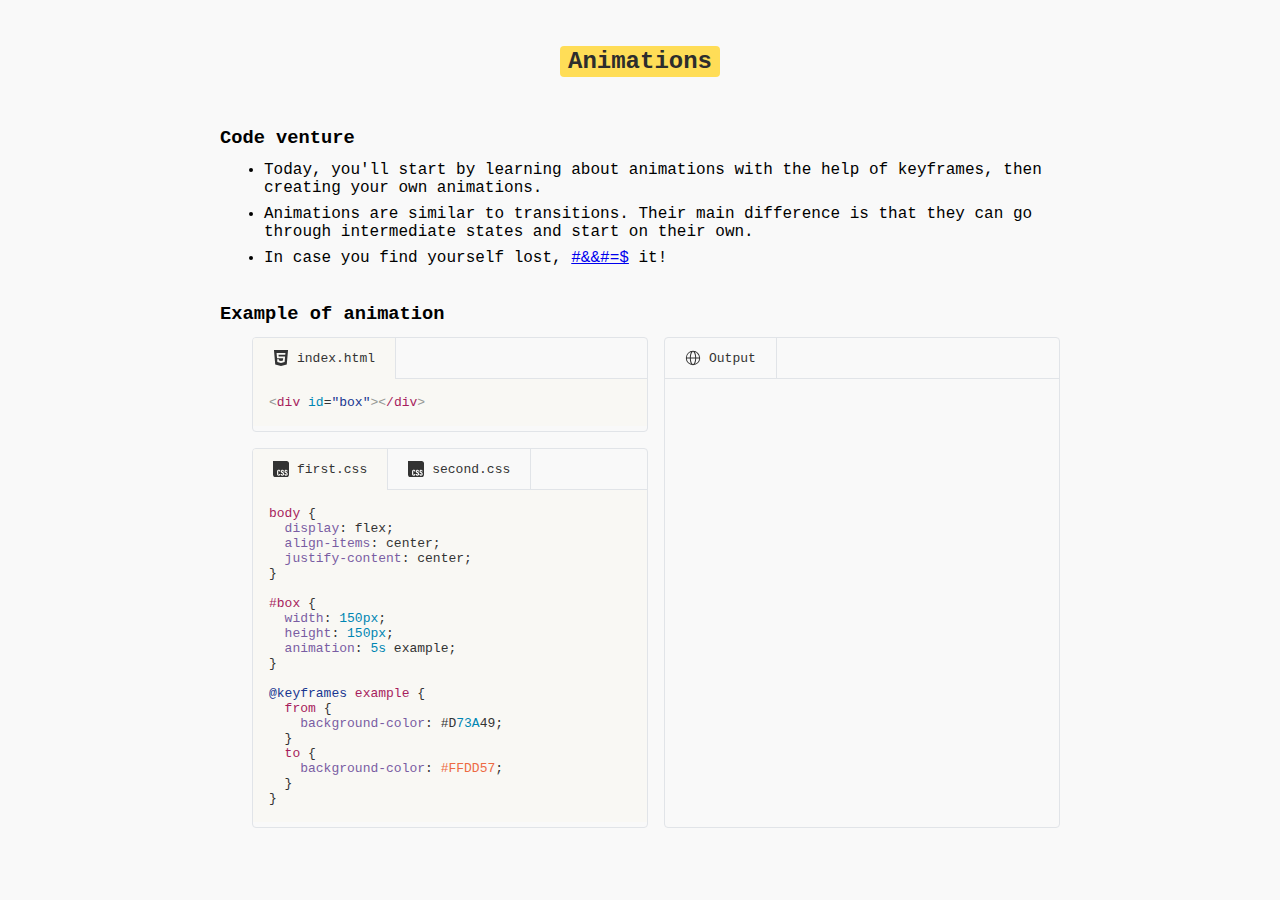
<file: index.html>
<!DOCTYPE html>
<html lang="en">

<head>
    <meta charset="UTF-8">
    <meta name="viewport" content="width=device-width, initial-scale=1.0">
    <link rel="shortcut icon" href="./favicon.svg" type="image/svg">
    <link rel="stylesheet" href="./public/css/style.css">
    <title>CSS Animations</title>
</head>

<body>
    <section id="home">
        <header>
            <h2 class="title"><span>Animations</span></h2>
        </header>

        <main>
            <div class="container">
                <h3>Code venture</h3>
                <ul>
                    <li>Today, you'll start by learning about animations with the help of keyframes, then creating your
                        own animations.</li>
                    <li>Animations are similar to transitions. Their main difference is that they can go through
                        intermediate states and start on their own.</li>
                    <li>In case you find yourself lost, <a href="https://www.youtube.com/watch?v=p0ysH2Glw5w"
                            target="_blank" rel="noopener noreferrer">#&&#=$</a> it!</li>
                </ul>
            </div>

            <div class="container">
                <h3>Example of animation</h3>
                <div class="flex gap-1 flex-1/2">
                    <div class="flex gap-1 flex-col">
                        <div class="code-block input">
                            <div class="header">
                                <div class="file selected">
                                    <svg xmlns="http://www.w3.org/2000/svg" class="icon" viewBox="0 0 16 16">
                                        <path fill="currentColor"
                                            d="M.946 0L2.23 14.4L7.992 16l5.777-1.602L15.055 0H.947zM12.26 4.71H5.502l.161 1.809H12.1l-.485 5.422l-3.623 1.004l-3.618-1.004l-.247-2.774H5.9l.126 1.41l1.967.53l.004-.001l1.968-.531l.204-2.29H4.048l-.476-5.341h8.847l-.158 1.766z" />
                                    </svg>
                                    <h4 class="title">index.html</h4>
                                </div>
                            </div>

                            <textarea data-lang="html" data-target="first-output second-output"
                                data-code="&lt;div id=&quot;box&quot;&gt;&lt;/div&gt;" class="editor" hidden></textarea>
                            <code class="highlighted"></code>
                        </div>

                        <div class="code-block input">
                            <div class="header">
                                <div data-code="first-code" data-iframe="first-output" onclick="show(this)"
                                    class="file multiple selected">
                                    <svg xmlns="http://www.w3.org/2000/svg" class="icon" viewBox="0 0 24 24">
                                        <path fill="currentColor"
                                            d="M0 0v20.16A3.84 3.84 0 0 0 3.84 24h16.32A3.84 3.84 0 0 0 24 20.16V3.84A3.84 3.84 0 0 0 20.16 0Zm14.256 13.08c1.56 0 2.28 1.08 2.304 2.64h-1.608c.024-.288-.048-.6-.144-.84c-.096-.192-.288-.264-.552-.264c-.456 0-.696.264-.696.84c-.024.576.288.888.768 1.08c.72.288 1.608.744 1.92 1.296q.432.648.432 1.656c0 1.608-.912 2.592-2.496 2.592c-1.656 0-2.4-1.032-2.424-2.688h1.68c0 .792.264 1.176.792 1.176c.264 0 .456-.072.552-.24c.192-.312.24-1.176-.048-1.512c-.312-.408-.912-.6-1.32-.816q-.828-.396-1.224-.936c-.24-.36-.36-.888-.36-1.536c0-1.44.936-2.472 2.424-2.448m5.4 0c1.584 0 2.304 1.08 2.328 2.64h-1.608c0-.288-.048-.6-.168-.84c-.096-.192-.264-.264-.528-.264c-.48 0-.72.264-.72.84s.288.888.792 1.08c.696.288 1.608.744 1.92 1.296c.264.432.408.984.408 1.656c.024 1.608-.888 2.592-2.472 2.592c-1.68 0-2.424-1.056-2.448-2.688h1.68c0 .744.264 1.176.792 1.176c.264 0 .456-.072.552-.24c.216-.312.264-1.176-.048-1.512c-.288-.408-.888-.6-1.32-.816c-.552-.264-.96-.576-1.2-.936s-.36-.888-.36-1.536c-.024-1.44.912-2.472 2.4-2.448m-11.031.018c.711-.006 1.419.198 1.839.63c.432.432.672 1.128.648 1.992H9.336c.024-.456-.096-.792-.432-.96c-.312-.144-.768-.048-.888.24c-.12.264-.192.576-.168.864v3.504c0 .744.264 1.128.768 1.128a.65.65 0 0 0 .552-.264c.168-.24.192-.552.168-.84h1.776c.096 1.632-.984 2.712-2.568 2.688c-1.536 0-2.496-.864-2.472-2.472v-4.032c0-.816.24-1.44.696-1.848c.432-.408 1.146-.624 1.857-.63" />
                                    </svg>
                                    <h4 class="title">first.css</h4>
                                </div>
                                <div data-code="second-code" data-iframe="second-output" onclick="show(this)"
                                    class="file multiple">
                                    <svg xmlns="http://www.w3.org/2000/svg" class="icon" viewBox="0 0 24 24">
                                        <path fill="currentColor"
                                            d="M0 0v20.16A3.84 3.84 0 0 0 3.84 24h16.32A3.84 3.84 0 0 0 24 20.16V3.84A3.84 3.84 0 0 0 20.16 0Zm14.256 13.08c1.56 0 2.28 1.08 2.304 2.64h-1.608c.024-.288-.048-.6-.144-.84c-.096-.192-.288-.264-.552-.264c-.456 0-.696.264-.696.84c-.024.576.288.888.768 1.08c.72.288 1.608.744 1.92 1.296q.432.648.432 1.656c0 1.608-.912 2.592-2.496 2.592c-1.656 0-2.4-1.032-2.424-2.688h1.68c0 .792.264 1.176.792 1.176c.264 0 .456-.072.552-.24c.192-.312.24-1.176-.048-1.512c-.312-.408-.912-.6-1.32-.816q-.828-.396-1.224-.936c-.24-.36-.36-.888-.36-1.536c0-1.44.936-2.472 2.424-2.448m5.4 0c1.584 0 2.304 1.08 2.328 2.64h-1.608c0-.288-.048-.6-.168-.84c-.096-.192-.264-.264-.528-.264c-.48 0-.72.264-.72.84s.288.888.792 1.08c.696.288 1.608.744 1.92 1.296c.264.432.408.984.408 1.656c.024 1.608-.888 2.592-2.472 2.592c-1.68 0-2.424-1.056-2.448-2.688h1.68c0 .744.264 1.176.792 1.176c.264 0 .456-.072.552-.24c.216-.312.264-1.176-.048-1.512c-.288-.408-.888-.6-1.32-.816c-.552-.264-.96-.576-1.2-.936s-.36-.888-.36-1.536c-.024-1.44.912-2.472 2.4-2.448m-11.031.018c.711-.006 1.419.198 1.839.63c.432.432.672 1.128.648 1.992H9.336c.024-.456-.096-.792-.432-.96c-.312-.144-.768-.048-.888.24c-.12.264-.192.576-.168.864v3.504c0 .744.264 1.128.768 1.128a.65.65 0 0 0 .552-.264c.168-.24.192-.552.168-.84h1.776c.096 1.632-.984 2.712-2.568 2.688c-1.536 0-2.496-.864-2.472-2.472v-4.032c0-.816.24-1.44.696-1.848c.432-.408 1.146-.624 1.857-.63" />
                                    </svg>
                                    <h4 class="title">second.css</h4>
                                </div>
                            </div>

                            <textarea data-lang="css" data-target="first-output"
                                data-code="body {\n\tdisplay: flex;\n\talign-items: center;\n\tjustify-content: center;\n}\n\n#box {\n\twidth: 150px;\n\theight: 150px;\n\tanimation: 5s example;\n}\n\n@keyframes example {\n\tfrom {\n\t\tbackground-color: #D73A49;\n\t}\n\tto {\n\t\tbackground-color: #FFDD57;\n\t}\n}"
                                class="editor" hidden></textarea>
                            <code id="first-code" class="highlighted"></code>
                            <textarea data-lang="css" data-target="second-output"
                                data-code="#box {\n\tposition: absolute;\n\tinset: 0;\n\tmargin: 0 auto;\n\tanimation: 3s example infinite;\n}\n\n@keyframes example {\n\t0% {\n\t\ttop: 0;\n\t\twidth: 150px;\n\t\theight: 150px;\n\t}\n\t50% {\n\t\ttop: 50%;\n\t\twidth: 100px;\n\t\theight: 100px;\n\t\tbackground-color: #5779FF;\n\t}\n\t100% {\n\t\ttop: 0;\n\t\twidth: 150px;\n\t\theight: 150px;\n\t}\n}"
                                class="editor" hidden></textarea>
                            <code id="second-code" class="highlighted" style="display: none;"></code>
                        </div>
                    </div>

                    <div class="code-block">
                        <div class="header">
                            <div class="file">
                                <svg xmlns="http://www.w3.org/2000/svg" class="icon" viewBox="0 0 24 24">
                                    <path fill="currentColor" fill-rule="evenodd"
                                        d="M9.206 3.182A9.254 9.254 0 0 0 2.78 11.25h4.48c.033-1.096.135-2.176.305-3.2c.207-1.254.515-2.41.91-3.4a9.3 9.3 0 0 1 .731-1.468ZM12 1.25a10.75 10.75 0 1 0 0 21.5a10.75 10.75 0 0 0 0-21.5Zm0 1.5c-.261 0-.599.126-.991.532c-.396.41-.791 1.051-1.141 1.925c-.347.869-.63 1.917-.824 3.089c-.155.94-.25 1.937-.282 2.954h6.476a22.452 22.452 0 0 0-.282-2.954c-.194-1.172-.477-2.22-.824-3.089c-.35-.874-.745-1.515-1.14-1.925c-.393-.406-.73-.532-.992-.532Zm4.74 8.5a23.96 23.96 0 0 0-.305-3.2c-.207-1.254-.515-2.41-.91-3.4a9.292 9.292 0 0 0-.732-1.468a9.238 9.238 0 0 1 3.748 2.277a9.25 9.25 0 0 1 2.678 5.791h-4.48Zm-1.502 1.5H8.762c.031 1.017.127 2.014.282 2.954c.194 1.172.477 2.22.824 3.088c.35.875.745 1.516 1.14 1.926c.393.406.73.532.992.532c.261 0 .599-.126.991-.532c.396-.41.791-1.051 1.141-1.925c.347-.869.63-1.917.824-3.089c.155-.94.25-1.937.282-2.954Zm-.444 8.068c.27-.434.515-.929.73-1.468c.396-.99.704-2.146.911-3.4a23.96 23.96 0 0 0 .304-3.2h4.48a9.25 9.25 0 0 1-6.426 8.068Zm-5.588 0a9.3 9.3 0 0 1-.73-1.468c-.396-.99-.704-2.146-.911-3.4a23.961 23.961 0 0 1-.304-3.2H2.78a9.25 9.25 0 0 0 6.425 8.068Z"
                                        clip-rule="evenodd" />
                                </svg>
                                <h4 class="title">Output</h4>
                            </div>
                        </div>

                        <iframe id="first-output" class="output"></iframe>
                        <iframe id="second-output" class="output" style="display: none;"></iframe>
                    </div>
                </div>
            </div>
        </main>
    </section>
    <script src="./public/js/code.js"></script>
</body>

</html>
</file>
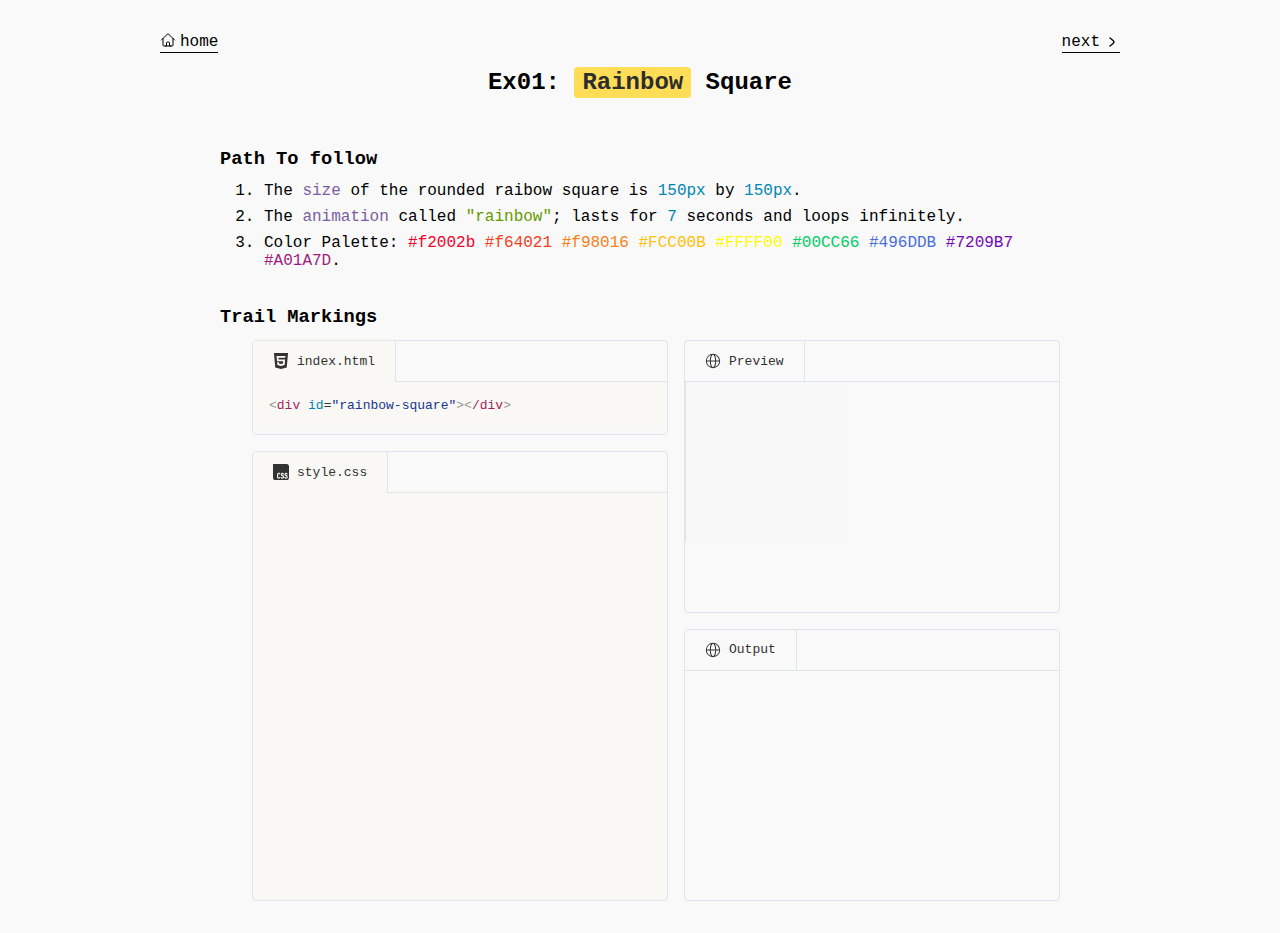
<file: public/pages/0x0.html>
<!DOCTYPE html>
<html lang="en">

<head>
    <meta charset="UTF-8">
    <meta name="viewport" content="width=device-width, initial-scale=1.0">
    <title>Animations | Ex01</title>
    <link rel="shortcut icon" href="../../favicon.svg" type="image/svg">
    <link rel="stylesheet" href="../css/style.css">
</head>

<body>
    <section id="hover-bg-color">
        <header>
            <nav>
                <a id="prev-link" href="../../index.html">
                    <svg style="margin-bottom: 0.25rem;" xmlns="http://www.w3.org/2000/svg" fill="none"
                        viewBox="0 0 24 24" stroke-width="1.5" stroke="currentColor">
                        <path stroke-linecap="round" stroke-linejoin="round"
                            d="m2.25 12 8.954-8.955c.44-.439 1.152-.439 1.591 0L21.75 12M4.5 9.75v10.125c0 .621.504 1.125 1.125 1.125H9.75v-4.875c0-.621.504-1.125 1.125-1.125h2.25c.621 0 1.125.504 1.125 1.125V21h4.125c.621 0 1.125-.504 1.125-1.125V9.75M8.25 21h8.25" />
                    </svg>
                    <span>home</span>
                </a>
                <a id="next-link" href="../pages/0x1.html">
                    <span>next</span>
                    <svg xmlns="http://www.w3.org/2000/svg" viewBox="0 0 24 24" fill="none">
                        <path d="M9.00005 6C9.00005 6 15 10.4189 15 12C15 13.5812 9 18 9 18" stroke="currentColor"
                            stroke-width="2.25" stroke-linecap="round" stroke-linejoin="round" />
                    </svg>
                </a>
            </nav>
            <h2 class="title">Ex01: <span>Rainbow</span> Square</h2>
        </header>

        <main>
            <div class="container">
                <h3>Path To follow</h3>
                <ol data-highlight="css">
                    <li>The <span class="css-property">size</span> of the rounded raibow square is <span
                            class="css-number-with-unit">150px</span> by <span
                            class="css-number-with-unit">150px</span>.</li>
                    <li>The <span class="css-property">animation</span> called <span
                            class="css-string">"rainbow"</span>;
                        lasts for <span class="css-number">7 </span>seconds and loops infinitely.</li>
                    <li>Color Palette:
                        <span style="color: #f2002b;">#f2002b</span>
                        <span style="color: #f64021;">#f64021</span>
                        <span style="color: #f98016;">#f98016</span>
                        <span style="color: #FCC00B;">#FCC00B</span>
                        <span style="color: #FFFF00;">#FFFF00</span>
                        <span style="color: #00CC66;">#00CC66</span>
                        <span style="color: #496DDB;">#496DDB</span>
                        <span style="color: #7209B7;">#7209B7</span>
                        <span style="color: #A01A7D;">#A01A7D</span>.
                    </li>
                </ol>
            </div>

            <div class="container">
                <h3>Trail Markings</h3>
                <div class="flex gap-1 flex-1/2">
                    <div class="flex gap-1 flex-col">
                        <div class="code-block input">
                            <div class="header">
                                <div class="file selected">
                                    <svg xmlns="http://www.w3.org/2000/svg" class="icon" viewBox="0 0 16 16">
                                        <path fill="currentColor"
                                            d="M.946 0L2.23 14.4L7.992 16l5.777-1.602L15.055 0H.947zM12.26 4.71H5.502l.161 1.809H12.1l-.485 5.422l-3.623 1.004l-3.618-1.004l-.247-2.774H5.9l.126 1.41l1.967.53l.004-.001l1.968-.531l.204-2.29H4.048l-.476-5.341h8.847l-.158 1.766z" />
                                    </svg>
                                    <h4 class="title">index.html</h4>
                                </div>
                            </div>

                            <textarea data-lang="html" data-target="output"
                                data-code="&lt;div id=&quot;rainbow-square&quot;&gt;&lt;/div&gt;" class="editor"
                                hidden></textarea>
                            <code class="highlighted"></code>
                        </div>

                        <div class="code-block input dynamic">
                            <div class="header">
                                <div class="file selected">
                                    <svg xmlns="http://www.w3.org/2000/svg" class="icon" viewBox="0 0 24 24">
                                        <path fill="currentColor"
                                            d="M0 0v20.16A3.84 3.84 0 0 0 3.84 24h16.32A3.84 3.84 0 0 0 24 20.16V3.84A3.84 3.84 0 0 0 20.16 0Zm14.256 13.08c1.56 0 2.28 1.08 2.304 2.64h-1.608c.024-.288-.048-.6-.144-.84c-.096-.192-.288-.264-.552-.264c-.456 0-.696.264-.696.84c-.024.576.288.888.768 1.08c.72.288 1.608.744 1.92 1.296q.432.648.432 1.656c0 1.608-.912 2.592-2.496 2.592c-1.656 0-2.4-1.032-2.424-2.688h1.68c0 .792.264 1.176.792 1.176c.264 0 .456-.072.552-.24c.192-.312.24-1.176-.048-1.512c-.312-.408-.912-.6-1.32-.816q-.828-.396-1.224-.936c-.24-.36-.36-.888-.36-1.536c0-1.44.936-2.472 2.424-2.448m5.4 0c1.584 0 2.304 1.08 2.328 2.64h-1.608c0-.288-.048-.6-.168-.84c-.096-.192-.264-.264-.528-.264c-.48 0-.72.264-.72.84s.288.888.792 1.08c.696.288 1.608.744 1.92 1.296c.264.432.408.984.408 1.656c.024 1.608-.888 2.592-2.472 2.592c-1.68 0-2.424-1.056-2.448-2.688h1.68c0 .744.264 1.176.792 1.176c.264 0 .456-.072.552-.24c.216-.312.264-1.176-.048-1.512c-.288-.408-.888-.6-1.32-.816c-.552-.264-.96-.576-1.2-.936s-.36-.888-.36-1.536c-.024-1.44.912-2.472 2.4-2.448m-11.031.018c.711-.006 1.419.198 1.839.63c.432.432.672 1.128.648 1.992H9.336c.024-.456-.096-.792-.432-.96c-.312-.144-.768-.048-.888.24c-.12.264-.192.576-.168.864v3.504c0 .744.264 1.128.768 1.128a.65.65 0 0 0 .552-.264c.168-.24.192-.552.168-.84h1.776c.096 1.632-.984 2.712-2.568 2.688c-1.536 0-2.496-.864-2.472-2.472v-4.032c0-.816.24-1.44.696-1.848c.432-.408 1.146-.624 1.857-.63" />
                                    </svg>
                                    <h4 class="title">style.css</h4>
                                </div>
                            </div>

                            <div class="editor-block">
                                <textarea data-key="0x0" data-lang="css" data-target="output" spellcheck="false"
                                    class="editor cached" oninput="update(this); sync_scroll(this);"
                                    onscroll="sync_scroll(this);" onkeydown="check_tab(this, event);"></textarea>
                                <code class="highlighted"></code>
                            </div>
                        </div>
                    </div>

                    <div class="flex gap-1 flex-col">
                        <div class="code-block flex-full">
                            <div class="header">
                                <div class="file">
                                    <svg xmlns="http://www.w3.org/2000/svg" class="icon" viewBox="0 0 24 24">
                                        <path fill="currentColor" fill-rule="evenodd"
                                            d="M9.206 3.182A9.254 9.254 0 0 0 2.78 11.25h4.48c.033-1.096.135-2.176.305-3.2c.207-1.254.515-2.41.91-3.4a9.3 9.3 0 0 1 .731-1.468ZM12 1.25a10.75 10.75 0 1 0 0 21.5a10.75 10.75 0 0 0 0-21.5Zm0 1.5c-.261 0-.599.126-.991.532c-.396.41-.791 1.051-1.141 1.925c-.347.869-.63 1.917-.824 3.089c-.155.94-.25 1.937-.282 2.954h6.476a22.452 22.452 0 0 0-.282-2.954c-.194-1.172-.477-2.22-.824-3.089c-.35-.874-.745-1.515-1.14-1.925c-.393-.406-.73-.532-.992-.532Zm4.74 8.5a23.96 23.96 0 0 0-.305-3.2c-.207-1.254-.515-2.41-.91-3.4a9.292 9.292 0 0 0-.732-1.468a9.238 9.238 0 0 1 3.748 2.277a9.25 9.25 0 0 1 2.678 5.791h-4.48Zm-1.502 1.5H8.762c.031 1.017.127 2.014.282 2.954c.194 1.172.477 2.22.824 3.088c.35.875.745 1.516 1.14 1.926c.393.406.73.532.992.532c.261 0 .599-.126.991-.532c.396-.41.791-1.051 1.141-1.925c.347-.869.63-1.917.824-3.089c.155-.94.25-1.937.282-2.954Zm-.444 8.068c.27-.434.515-.929.73-1.468c.396-.99.704-2.146.911-3.4a23.96 23.96 0 0 0 .304-3.2h4.48a9.25 9.25 0 0 1-6.426 8.068Zm-5.588 0a9.3 9.3 0 0 1-.73-1.468c-.396-.99-.704-2.146-.911-3.4a23.961 23.961 0 0 1-.304-3.2H2.78a9.25 9.25 0 0 0 6.425 8.068Z"
                                            clip-rule="evenodd" />
                                    </svg>
                                    <h4 class="title">Preview</h4>
                                </div>
                            </div>

                            <video name="media" muted autoplay loop>
                                <source src="../videos/0x0.webm" type="video/webm">
                            </video>
                        </div>

                        <div class="code-block flex-full">
                            <div class="header">
                                <div class="file">
                                    <svg xmlns="http://www.w3.org/2000/svg" class="icon" viewBox="0 0 24 24">
                                        <path fill="currentColor" fill-rule="evenodd"
                                            d="M9.206 3.182A9.254 9.254 0 0 0 2.78 11.25h4.48c.033-1.096.135-2.176.305-3.2c.207-1.254.515-2.41.91-3.4a9.3 9.3 0 0 1 .731-1.468ZM12 1.25a10.75 10.75 0 1 0 0 21.5a10.75 10.75 0 0 0 0-21.5Zm0 1.5c-.261 0-.599.126-.991.532c-.396.41-.791 1.051-1.141 1.925c-.347.869-.63 1.917-.824 3.089c-.155.94-.25 1.937-.282 2.954h6.476a22.452 22.452 0 0 0-.282-2.954c-.194-1.172-.477-2.22-.824-3.089c-.35-.874-.745-1.515-1.14-1.925c-.393-.406-.73-.532-.992-.532Zm4.74 8.5a23.96 23.96 0 0 0-.305-3.2c-.207-1.254-.515-2.41-.91-3.4a9.292 9.292 0 0 0-.732-1.468a9.238 9.238 0 0 1 3.748 2.277a9.25 9.25 0 0 1 2.678 5.791h-4.48Zm-1.502 1.5H8.762c.031 1.017.127 2.014.282 2.954c.194 1.172.477 2.22.824 3.088c.35.875.745 1.516 1.14 1.926c.393.406.73.532.992.532c.261 0 .599-.126.991-.532c.396-.41.791-1.051 1.141-1.925c.347-.869.63-1.917.824-3.089c.155-.94.25-1.937.282-2.954Zm-.444 8.068c.27-.434.515-.929.73-1.468c.396-.99.704-2.146.911-3.4a23.96 23.96 0 0 0 .304-3.2h4.48a9.25 9.25 0 0 1-6.426 8.068Zm-5.588 0a9.3 9.3 0 0 1-.73-1.468c-.396-.99-.704-2.146-.911-3.4a23.961 23.961 0 0 1-.304-3.2H2.78a9.25 9.25 0 0 0 6.425 8.068Z"
                                            clip-rule="evenodd" />
                                    </svg>
                                    <h4 class="title">Output</h4>
                                </div>
                            </div>

                            <iframe id="output" class="output"></iframe>
                        </div>
                    </div>
                </div>
            </div>
        </main>
    </section>
    <script src="../js/code.js"></script>
</body>

</html>
</file>
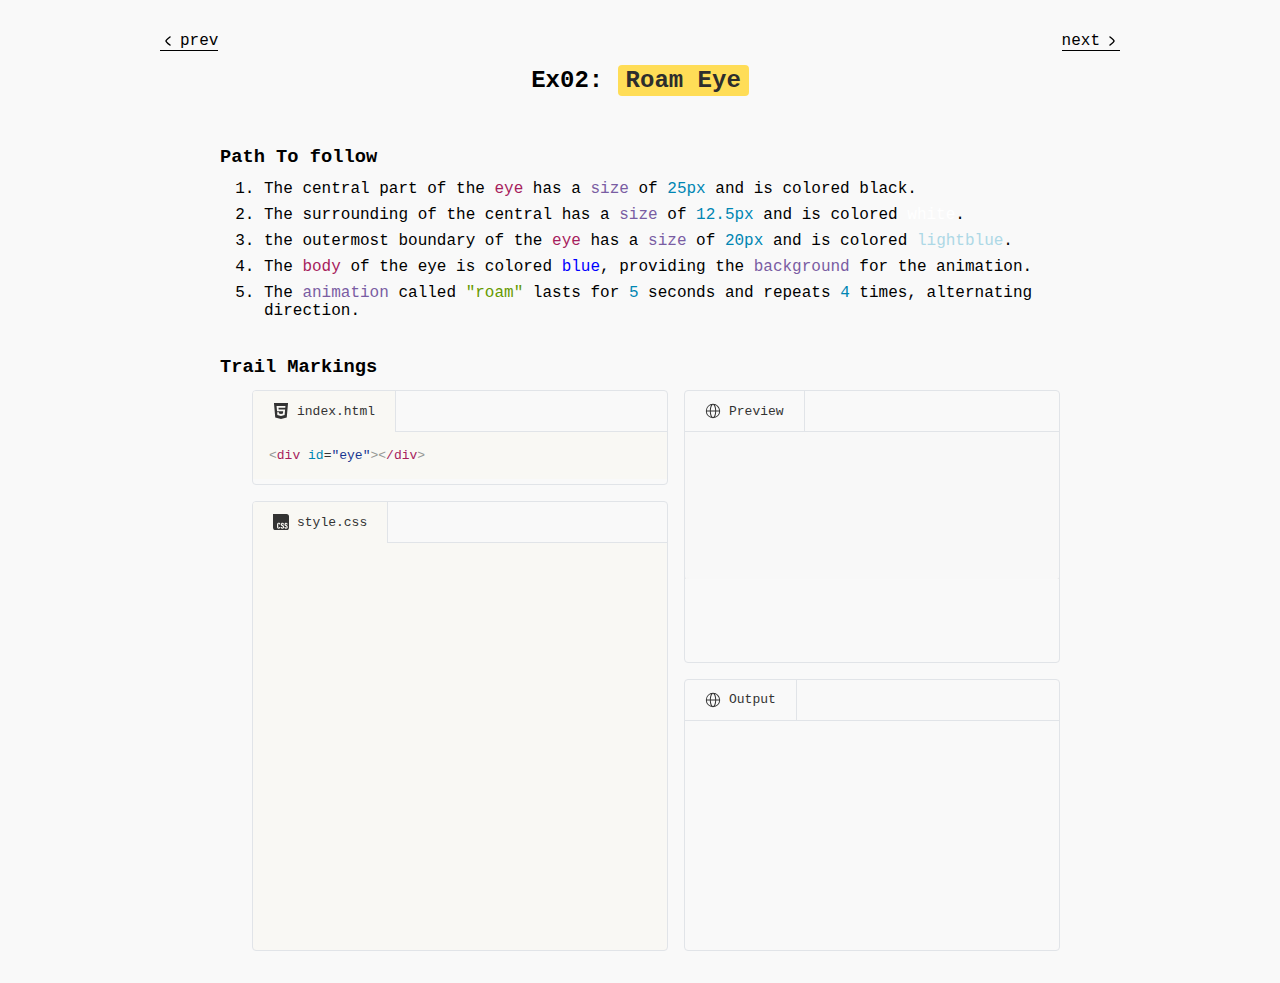
<file: public/pages/0x1.html>
<!DOCTYPE html>
<html lang="en">

<head>
    <meta charset="UTF-8">
    <meta name="viewport" content="width=device-width, initial-scale=1.0">
    <title>Animations | Ex02</title>
    <link rel="shortcut icon" href="../../favicon.svg" type="image/svg">
    <link rel="stylesheet" href="../css/style.css">
</head>

<body>
    <section id="hover-bg-color">
        <header>
            <nav>
                <a id="prev-link" href="../pages/0x0.html">
                    <svg xmlns="http://www.w3.org/2000/svg" viewBox="0 0 24 24" fill="none">
                        <path d="M15 6C15 6 9.00001 10.4189 9 12C8.99999 13.5812 15 18 15 18" stroke="currentColor"
                            stroke-width="2.25" stroke-linecap="round" stroke-linejoin="round" />
                    </svg>
                    <span>prev</span>
                </a>
                <a id="next-link" href="../pages/0x2.html">
                    <span>next</span>
                    <svg xmlns="http://www.w3.org/2000/svg" viewBox="0 0 24 24" fill="none">
                        <path d="M9.00005 6C9.00005 6 15 10.4189 15 12C15 13.5812 9 18 9 18" stroke="currentColor"
                            stroke-width="2.25" stroke-linecap="round" stroke-linejoin="round" />
                    </svg>
                </a>
            </nav>
            <h2 class="title">Ex02: <span>Roam Eye</span></h2>
        </header>

        <main>
            <div class="container">
                <h3>Path To follow</h3>
                <ol data-highlight="css">
                    <li>The central part of the <span class="css-selector">eye</span> has a <span
                            class="css-property">size</span> of <span class="css-number-with-unit">25px</span> and is
                        colored <span style="color: black;">black</span>.</li>
                    <li>The surrounding of the central has a <span class="css-property">size</span> of <span
                            class="css-number-with-unit">12.5px</span>
                        and is colored <span style="color: white;">white</span>.</li>
                    <li>the outermost boundary of the <span class="css-selector">eye</span> has a <span
                            class="css-property">size</span> of <span class="css-number-with-unit">20px</span> and is
                        colored <span style="color: lightblue;">lightblue</span>.
                    </li>
                    <li>The <span class="css-selector">body</span> of the eye is colored <span
                            style="color: blue;">blue</span>, providing the <span class="css-property">background</span>
                        for the animation.</li>
                    <li>The <span class="css-property">animation</span> called <span class="css-string">"roam"</span>
                        lasts for <span class="css-number">5</span> seconds and
                        repeats <span class="css-number">4</span> times, alternating direction.</li>
                </ol>
            </div>

            <div class="container">
                <h3>Trail Markings</h3>
                <div class="flex gap-1 flex-1/2">
                    <div class="flex gap-1 flex-col">
                        <div class="code-block input">
                            <div class="header">
                                <div class="file selected">
                                    <svg xmlns="http://www.w3.org/2000/svg" class="icon" viewBox="0 0 16 16">
                                        <path fill="currentColor"
                                            d="M.946 0L2.23 14.4L7.992 16l5.777-1.602L15.055 0H.947zM12.26 4.71H5.502l.161 1.809H12.1l-.485 5.422l-3.623 1.004l-3.618-1.004l-.247-2.774H5.9l.126 1.41l1.967.53l.004-.001l1.968-.531l.204-2.29H4.048l-.476-5.341h8.847l-.158 1.766z" />
                                    </svg>
                                    <h4 class="title">index.html</h4>
                                </div>
                            </div>

                            <textarea data-lang="html" data-target="output"
                                data-code="&lt;div id=&quot;eye&quot;&gt;&lt;/div&gt;" class="editor" hidden></textarea>
                            <code class="highlighted"></code>
                        </div>

                        <div class="code-block input dynamic">
                            <div class="header">
                                <div class="file selected">
                                    <svg xmlns="http://www.w3.org/2000/svg" class="icon" viewBox="0 0 24 24">
                                        <path fill="currentColor"
                                            d="M0 0v20.16A3.84 3.84 0 0 0 3.84 24h16.32A3.84 3.84 0 0 0 24 20.16V3.84A3.84 3.84 0 0 0 20.16 0Zm14.256 13.08c1.56 0 2.28 1.08 2.304 2.64h-1.608c.024-.288-.048-.6-.144-.84c-.096-.192-.288-.264-.552-.264c-.456 0-.696.264-.696.84c-.024.576.288.888.768 1.08c.72.288 1.608.744 1.92 1.296q.432.648.432 1.656c0 1.608-.912 2.592-2.496 2.592c-1.656 0-2.4-1.032-2.424-2.688h1.68c0 .792.264 1.176.792 1.176c.264 0 .456-.072.552-.24c.192-.312.24-1.176-.048-1.512c-.312-.408-.912-.6-1.32-.816q-.828-.396-1.224-.936c-.24-.36-.36-.888-.36-1.536c0-1.44.936-2.472 2.424-2.448m5.4 0c1.584 0 2.304 1.08 2.328 2.64h-1.608c0-.288-.048-.6-.168-.84c-.096-.192-.264-.264-.528-.264c-.48 0-.72.264-.72.84s.288.888.792 1.08c.696.288 1.608.744 1.92 1.296c.264.432.408.984.408 1.656c.024 1.608-.888 2.592-2.472 2.592c-1.68 0-2.424-1.056-2.448-2.688h1.68c0 .744.264 1.176.792 1.176c.264 0 .456-.072.552-.24c.216-.312.264-1.176-.048-1.512c-.288-.408-.888-.6-1.32-.816c-.552-.264-.96-.576-1.2-.936s-.36-.888-.36-1.536c-.024-1.44.912-2.472 2.4-2.448m-11.031.018c.711-.006 1.419.198 1.839.63c.432.432.672 1.128.648 1.992H9.336c.024-.456-.096-.792-.432-.96c-.312-.144-.768-.048-.888.24c-.12.264-.192.576-.168.864v3.504c0 .744.264 1.128.768 1.128a.65.65 0 0 0 .552-.264c.168-.24.192-.552.168-.84h1.776c.096 1.632-.984 2.712-2.568 2.688c-1.536 0-2.496-.864-2.472-2.472v-4.032c0-.816.24-1.44.696-1.848c.432-.408 1.146-.624 1.857-.63" />
                                    </svg>
                                    <h4 class="title">style.css</h4>
                                </div>
                            </div>

                            <div class="editor-block">
                                <textarea data-key="0x1" data-lang="css" data-target="output" spellcheck="false"
                                    class="editor cached" oninput="update(this); sync_scroll(this);"
                                    onscroll="sync_scroll(this);" onkeydown="check_tab(this, event);"></textarea>
                                <code class="highlighted"></code>
                            </div>
                        </div>
                    </div>

                    <div class="flex gap-1 flex-col">
                        <div class="code-block flex-full">
                            <div class="header">
                                <div class="file">
                                    <svg xmlns="http://www.w3.org/2000/svg" class="icon" viewBox="0 0 24 24">
                                        <path fill="currentColor" fill-rule="evenodd"
                                            d="M9.206 3.182A9.254 9.254 0 0 0 2.78 11.25h4.48c.033-1.096.135-2.176.305-3.2c.207-1.254.515-2.41.91-3.4a9.3 9.3 0 0 1 .731-1.468ZM12 1.25a10.75 10.75 0 1 0 0 21.5a10.75 10.75 0 0 0 0-21.5Zm0 1.5c-.261 0-.599.126-.991.532c-.396.41-.791 1.051-1.141 1.925c-.347.869-.63 1.917-.824 3.089c-.155.94-.25 1.937-.282 2.954h6.476a22.452 22.452 0 0 0-.282-2.954c-.194-1.172-.477-2.22-.824-3.089c-.35-.874-.745-1.515-1.14-1.925c-.393-.406-.73-.532-.992-.532Zm4.74 8.5a23.96 23.96 0 0 0-.305-3.2c-.207-1.254-.515-2.41-.91-3.4a9.292 9.292 0 0 0-.732-1.468a9.238 9.238 0 0 1 3.748 2.277a9.25 9.25 0 0 1 2.678 5.791h-4.48Zm-1.502 1.5H8.762c.031 1.017.127 2.014.282 2.954c.194 1.172.477 2.22.824 3.088c.35.875.745 1.516 1.14 1.926c.393.406.73.532.992.532c.261 0 .599-.126.991-.532c.396-.41.791-1.051 1.141-1.925c.347-.869.63-1.917.824-3.089c.155-.94.25-1.937.282-2.954Zm-.444 8.068c.27-.434.515-.929.73-1.468c.396-.99.704-2.146.911-3.4a23.96 23.96 0 0 0 .304-3.2h4.48a9.25 9.25 0 0 1-6.426 8.068Zm-5.588 0a9.3 9.3 0 0 1-.73-1.468c-.396-.99-.704-2.146-.911-3.4a23.961 23.961 0 0 1-.304-3.2H2.78a9.25 9.25 0 0 0 6.425 8.068Z"
                                            clip-rule="evenodd" />
                                    </svg>
                                    <h4 class="title">Preview</h4>
                                </div>
                            </div>

                            <video name="media" muted autoplay loop>
                                <source src="../videos/0x1.webm" type="video/webm">
                            </video>
                        </div>

                        <div class="code-block flex-full">
                            <div class="header">
                                <div class="file">
                                    <svg xmlns="http://www.w3.org/2000/svg" class="icon" viewBox="0 0 24 24">
                                        <path fill="currentColor" fill-rule="evenodd"
                                            d="M9.206 3.182A9.254 9.254 0 0 0 2.78 11.25h4.48c.033-1.096.135-2.176.305-3.2c.207-1.254.515-2.41.91-3.4a9.3 9.3 0 0 1 .731-1.468ZM12 1.25a10.75 10.75 0 1 0 0 21.5a10.75 10.75 0 0 0 0-21.5Zm0 1.5c-.261 0-.599.126-.991.532c-.396.41-.791 1.051-1.141 1.925c-.347.869-.63 1.917-.824 3.089c-.155.94-.25 1.937-.282 2.954h6.476a22.452 22.452 0 0 0-.282-2.954c-.194-1.172-.477-2.22-.824-3.089c-.35-.874-.745-1.515-1.14-1.925c-.393-.406-.73-.532-.992-.532Zm4.74 8.5a23.96 23.96 0 0 0-.305-3.2c-.207-1.254-.515-2.41-.91-3.4a9.292 9.292 0 0 0-.732-1.468a9.238 9.238 0 0 1 3.748 2.277a9.25 9.25 0 0 1 2.678 5.791h-4.48Zm-1.502 1.5H8.762c.031 1.017.127 2.014.282 2.954c.194 1.172.477 2.22.824 3.088c.35.875.745 1.516 1.14 1.926c.393.406.73.532.992.532c.261 0 .599-.126.991-.532c.396-.41.791-1.051 1.141-1.925c.347-.869.63-1.917.824-3.089c.155-.94.25-1.937.282-2.954Zm-.444 8.068c.27-.434.515-.929.73-1.468c.396-.99.704-2.146.911-3.4a23.96 23.96 0 0 0 .304-3.2h4.48a9.25 9.25 0 0 1-6.426 8.068Zm-5.588 0a9.3 9.3 0 0 1-.73-1.468c-.396-.99-.704-2.146-.911-3.4a23.961 23.961 0 0 1-.304-3.2H2.78a9.25 9.25 0 0 0 6.425 8.068Z"
                                            clip-rule="evenodd" />
                                    </svg>
                                    <h4 class="title">Output</h4>
                                </div>
                            </div>

                            <iframe id="output" class="output"></iframe>
                        </div>
                    </div>
                </div>
            </div>
        </main>
    </section>
    <script src="../js/code.js"></script>
</body>

</html>
</file>
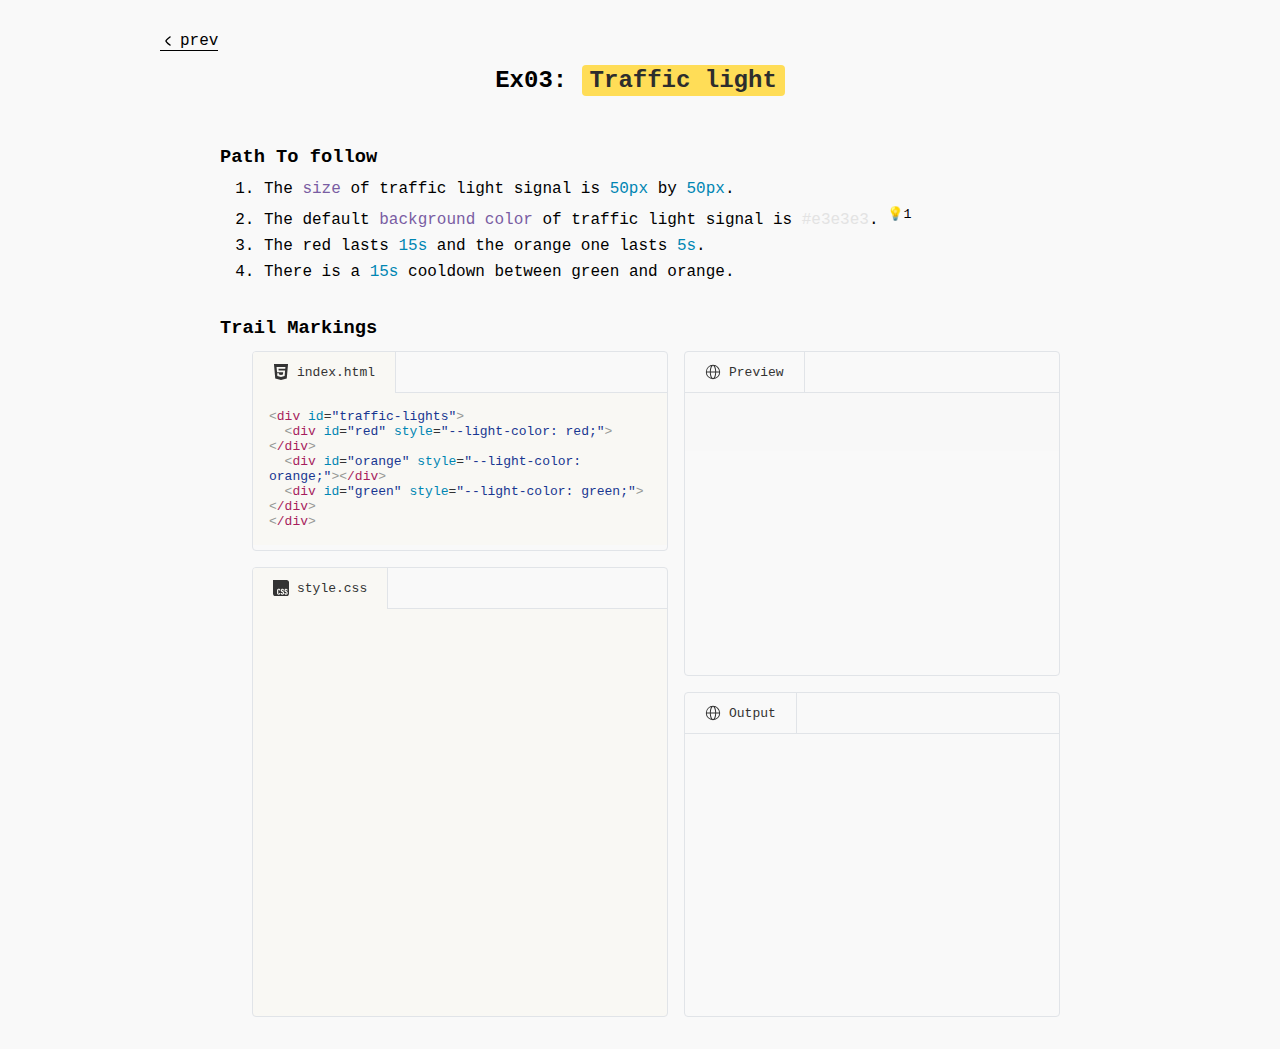
<file: public/pages/0x2.html>
<!DOCTYPE html>
<html lang="en">

<head>
    <meta charset="UTF-8">
    <meta name="viewport" content="width=device-width, initial-scale=1.0">
    <title>Animations | Ex03</title>
    <link rel="shortcut icon" href="../../favicon.svg" type="image/svg">
    <link rel="stylesheet" href="../css/style.css">
</head>

<body>
    <section id="hover-bg-color">
        <header>
            <nav>
                <a id="prev-link" href="../pages/0x1.html">
                    <svg xmlns="http://www.w3.org/2000/svg" viewBox="0 0 24 24" fill="none">
                        <path d="M15 6C15 6 9.00001 10.4189 9 12C8.99999 13.5812 15 18 15 18" stroke="currentColor"
                            stroke-width="2.25" stroke-linecap="round" stroke-linejoin="round" />
                    </svg>
                    <span>prev</span>
                </a>
            </nav>
            <h2 class="title">Ex03: <span>Traffic light</span></h2>
        </header>

        <main>
            <div class="container">
                <h3>Path To follow</h3>
                <ol data-highlight="css">
                    <li>The <span class="css-property">size</span> of traffic light signal is <span
                            class="css-number-with-unit">50px</span> by <span class="css-number-with-unit">50px</span>.
                    </li>
                    <li>The default <span class="css-property">background color</span> of traffic light signal is <span
                            style="color: #e3e3e3;">#e3e3e3</span>.<sup class="base">
                            <button id="show" class="open-btn" onclick="modal.showModal()">💡1</button>
                            <dialog id="modal">
                                <div class="box flex flex-col gap-1.5">
                                    <header>
                                        <div class="flex">
                                            <h2 class="hint-title">hint 01: <span>variables</span> in css</h2>
                                            <button class="close-btn" onclick="modal.close()"><svg
                                                    xmlns="http://www.w3.org/2000/svg" fill="none" viewBox="0 0 24 24"
                                                    stroke-width="1.5" stroke="currentColor">
                                                    <path stroke-linecap="round" stroke-linejoin="round"
                                                        d="M6 18 18 6M6 6l12 12" />
                                                </svg>
                                            </button>
                                        </div>

                                        <p class="hint-description">Think of CSS variables like reusable labels for
                                            colors, sizes, ...;<br>They start with -- and are used with var().
                                        </p>
                                    </header>

                                    <div class="hint-main">
                                        <div class="code-block input">
                                            <div class="header">
                                                <div class="file selected">
                                                    <svg xmlns="http://www.w3.org/2000/svg" class="icon"
                                                        viewBox="0 0 24 24">
                                                        <path fill="currentColor"
                                                            d="M0 0v20.16A3.84 3.84 0 0 0 3.84 24h16.32A3.84 3.84 0 0 0 24 20.16V3.84A3.84 3.84 0 0 0 20.16 0Zm14.256 13.08c1.56 0 2.28 1.08 2.304 2.64h-1.608c.024-.288-.048-.6-.144-.84c-.096-.192-.288-.264-.552-.264c-.456 0-.696.264-.696.84c-.024.576.288.888.768 1.08c.72.288 1.608.744 1.92 1.296q.432.648.432 1.656c0 1.608-.912 2.592-2.496 2.592c-1.656 0-2.4-1.032-2.424-2.688h1.68c0 .792.264 1.176.792 1.176c.264 0 .456-.072.552-.24c.192-.312.24-1.176-.048-1.512c-.312-.408-.912-.6-1.32-.816q-.828-.396-1.224-.936c-.24-.36-.36-.888-.36-1.536c0-1.44.936-2.472 2.424-2.448m5.4 0c1.584 0 2.304 1.08 2.328 2.64h-1.608c0-.288-.048-.6-.168-.84c-.096-.192-.264-.264-.528-.264c-.48 0-.72.264-.72.84s.288.888.792 1.08c.696.288 1.608.744 1.92 1.296c.264.432.408.984.408 1.656c.024 1.608-.888 2.592-2.472 2.592c-1.68 0-2.424-1.056-2.448-2.688h1.68c0 .744.264 1.176.792 1.176c.264 0 .456-.072.552-.24c.216-.312.264-1.176-.048-1.512c-.288-.408-.888-.6-1.32-.816c-.552-.264-.96-.576-1.2-.936s-.36-.888-.36-1.536c-.024-1.44.912-2.472 2.4-2.448m-11.031.018c.711-.006 1.419.198 1.839.63c.432.432.672 1.128.648 1.992H9.336c.024-.456-.096-.792-.432-.96c-.312-.144-.768-.048-.888.24c-.12.264-.192.576-.168.864v3.504c0 .744.264 1.128.768 1.128a.65.65 0 0 0 .552-.264c.168-.24.192-.552.168-.84h1.776c.096 1.632-.984 2.712-2.568 2.688c-1.536 0-2.496-.864-2.472-2.472v-4.032c0-.816.24-1.44.696-1.848c.432-.408 1.146-.624 1.857-.63" />
                                                    </svg>
                                                    <h4 class="title">syntax.css</h4>
                                                </div>
                                            </div>

                                            <textarea data-lang="css"
                                                data-code=":root {\n\t--variable: value;\n}\n\nselector {\n\tproperty: var(--variable);\n}"
                                                class="editor" hidden></textarea>
                                            <code class="highlighted"></code>
                                        </div>
                                    </div>

                                    <div class="footer">
                                        <button class="btn-close" onclick="modal.close()">close</button>
                                    </div>
                                </div>
                            </dialog>
                        </sup></li>
                    <li>The red lasts <span class="css-number-with-unit">15s</span> and the orange one lasts <span
                            class="css-number-with-unit">5s</span>.</li>
                    <li>There is a <span class="css-number-with-unit">15s</span> cooldown between green and orange.</li>
                </ol>
            </div>

            <div class="container">
                <h3>Trail Markings</h3>
                <div class="flex gap-1 flex-1/2">
                    <div class="flex gap-1 flex-col">
                        <div class="code-block input">
                            <div class="header">
                                <div class="file selected">
                                    <svg xmlns="http://www.w3.org/2000/svg" class="icon" viewBox="0 0 16 16">
                                        <path fill="currentColor"
                                            d="M.946 0L2.23 14.4L7.992 16l5.777-1.602L15.055 0H.947zM12.26 4.71H5.502l.161 1.809H12.1l-.485 5.422l-3.623 1.004l-3.618-1.004l-.247-2.774H5.9l.126 1.41l1.967.53l.004-.001l1.968-.531l.204-2.29H4.048l-.476-5.341h8.847l-.158 1.766z" />
                                    </svg>
                                    <h4 class="title">index.html</h4>
                                </div>
                            </div>

                            <textarea data-lang="html" data-target="output"
                                data-code="&lt;div id=&quot;traffic-lights&quot;&gt;\n\t&lt;div id=&quot;red&quot; style=&quot;--light-color: red;&quot;&gt;&lt;/div&gt;\n\t&lt;div id=&quot;orange&quot; style=&quot;--light-color: orange;&quot;&gt;&lt;/div&gt;\n\t&lt;div id=&quot;green&quot; style=&quot;--light-color: green;&quot;&gt;&lt;/div&gt;\n&lt;/div&gt;"
                                class="editor" hidden></textarea>
                            <code class="highlighted"></code>
                        </div>

                        <div class="code-block input dynamic">
                            <div class="header">
                                <div class="file selected">
                                    <svg xmlns="http://www.w3.org/2000/svg" class="icon" viewBox="0 0 24 24">
                                        <path fill="currentColor"
                                            d="M0 0v20.16A3.84 3.84 0 0 0 3.84 24h16.32A3.84 3.84 0 0 0 24 20.16V3.84A3.84 3.84 0 0 0 20.16 0Zm14.256 13.08c1.56 0 2.28 1.08 2.304 2.64h-1.608c.024-.288-.048-.6-.144-.84c-.096-.192-.288-.264-.552-.264c-.456 0-.696.264-.696.84c-.024.576.288.888.768 1.08c.72.288 1.608.744 1.92 1.296q.432.648.432 1.656c0 1.608-.912 2.592-2.496 2.592c-1.656 0-2.4-1.032-2.424-2.688h1.68c0 .792.264 1.176.792 1.176c.264 0 .456-.072.552-.24c.192-.312.24-1.176-.048-1.512c-.312-.408-.912-.6-1.32-.816q-.828-.396-1.224-.936c-.24-.36-.36-.888-.36-1.536c0-1.44.936-2.472 2.424-2.448m5.4 0c1.584 0 2.304 1.08 2.328 2.64h-1.608c0-.288-.048-.6-.168-.84c-.096-.192-.264-.264-.528-.264c-.48 0-.72.264-.72.84s.288.888.792 1.08c.696.288 1.608.744 1.92 1.296c.264.432.408.984.408 1.656c.024 1.608-.888 2.592-2.472 2.592c-1.68 0-2.424-1.056-2.448-2.688h1.68c0 .744.264 1.176.792 1.176c.264 0 .456-.072.552-.24c.216-.312.264-1.176-.048-1.512c-.288-.408-.888-.6-1.32-.816c-.552-.264-.96-.576-1.2-.936s-.36-.888-.36-1.536c-.024-1.44.912-2.472 2.4-2.448m-11.031.018c.711-.006 1.419.198 1.839.63c.432.432.672 1.128.648 1.992H9.336c.024-.456-.096-.792-.432-.96c-.312-.144-.768-.048-.888.24c-.12.264-.192.576-.168.864v3.504c0 .744.264 1.128.768 1.128a.65.65 0 0 0 .552-.264c.168-.24.192-.552.168-.84h1.776c.096 1.632-.984 2.712-2.568 2.688c-1.536 0-2.496-.864-2.472-2.472v-4.032c0-.816.24-1.44.696-1.848c.432-.408 1.146-.624 1.857-.63" />
                                    </svg>
                                    <h4 class="title">style.css</h4>
                                </div>
                            </div>

                            <div class="editor-block">
                                <textarea data-key="0x2" data-lang="css" data-target="output" spellcheck="false"
                                    class="editor cached" oninput="update(this); sync_scroll(this);"
                                    onscroll="sync_scroll(this);" onkeydown="check_tab(this, event);"></textarea>
                                <code class="highlighted"></code>
                            </div>
                        </div>
                    </div>

                    <div class="flex gap-1 flex-col">
                        <div class="code-block flex-full">
                            <div class="header">
                                <div class="file">
                                    <svg xmlns="http://www.w3.org/2000/svg" class="icon" viewBox="0 0 24 24">
                                        <path fill="currentColor" fill-rule="evenodd"
                                            d="M9.206 3.182A9.254 9.254 0 0 0 2.78 11.25h4.48c.033-1.096.135-2.176.305-3.2c.207-1.254.515-2.41.91-3.4a9.3 9.3 0 0 1 .731-1.468ZM12 1.25a10.75 10.75 0 1 0 0 21.5a10.75 10.75 0 0 0 0-21.5Zm0 1.5c-.261 0-.599.126-.991.532c-.396.41-.791 1.051-1.141 1.925c-.347.869-.63 1.917-.824 3.089c-.155.94-.25 1.937-.282 2.954h6.476a22.452 22.452 0 0 0-.282-2.954c-.194-1.172-.477-2.22-.824-3.089c-.35-.874-.745-1.515-1.14-1.925c-.393-.406-.73-.532-.992-.532Zm4.74 8.5a23.96 23.96 0 0 0-.305-3.2c-.207-1.254-.515-2.41-.91-3.4a9.292 9.292 0 0 0-.732-1.468a9.238 9.238 0 0 1 3.748 2.277a9.25 9.25 0 0 1 2.678 5.791h-4.48Zm-1.502 1.5H8.762c.031 1.017.127 2.014.282 2.954c.194 1.172.477 2.22.824 3.088c.35.875.745 1.516 1.14 1.926c.393.406.73.532.992.532c.261 0 .599-.126.991-.532c.396-.41.791-1.051 1.141-1.925c.347-.869.63-1.917.824-3.089c.155-.94.25-1.937.282-2.954Zm-.444 8.068c.27-.434.515-.929.73-1.468c.396-.99.704-2.146.911-3.4a23.96 23.96 0 0 0 .304-3.2h4.48a9.25 9.25 0 0 1-6.426 8.068Zm-5.588 0a9.3 9.3 0 0 1-.73-1.468c-.396-.99-.704-2.146-.911-3.4a23.961 23.961 0 0 1-.304-3.2H2.78a9.25 9.25 0 0 0 6.425 8.068Z"
                                            clip-rule="evenodd" />
                                    </svg>
                                    <h4 class="title">Preview</h4>
                                </div>
                            </div>

                            <video name="media" muted autoplay loop>
                                <source src="../videos/0x2.webm" type="video/webm">
                            </video>
                        </div>

                        <div class="code-block flex-full">
                            <div class="header">
                                <div class="file">
                                    <svg xmlns="http://www.w3.org/2000/svg" class="icon" viewBox="0 0 24 24">
                                        <path fill="currentColor" fill-rule="evenodd"
                                            d="M9.206 3.182A9.254 9.254 0 0 0 2.78 11.25h4.48c.033-1.096.135-2.176.305-3.2c.207-1.254.515-2.41.91-3.4a9.3 9.3 0 0 1 .731-1.468ZM12 1.25a10.75 10.75 0 1 0 0 21.5a10.75 10.75 0 0 0 0-21.5Zm0 1.5c-.261 0-.599.126-.991.532c-.396.41-.791 1.051-1.141 1.925c-.347.869-.63 1.917-.824 3.089c-.155.94-.25 1.937-.282 2.954h6.476a22.452 22.452 0 0 0-.282-2.954c-.194-1.172-.477-2.22-.824-3.089c-.35-.874-.745-1.515-1.14-1.925c-.393-.406-.73-.532-.992-.532Zm4.74 8.5a23.96 23.96 0 0 0-.305-3.2c-.207-1.254-.515-2.41-.91-3.4a9.292 9.292 0 0 0-.732-1.468a9.238 9.238 0 0 1 3.748 2.277a9.25 9.25 0 0 1 2.678 5.791h-4.48Zm-1.502 1.5H8.762c.031 1.017.127 2.014.282 2.954c.194 1.172.477 2.22.824 3.088c.35.875.745 1.516 1.14 1.926c.393.406.73.532.992.532c.261 0 .599-.126.991-.532c.396-.41.791-1.051 1.141-1.925c.347-.869.63-1.917.824-3.089c.155-.94.25-1.937.282-2.954Zm-.444 8.068c.27-.434.515-.929.73-1.468c.396-.99.704-2.146.911-3.4a23.96 23.96 0 0 0 .304-3.2h4.48a9.25 9.25 0 0 1-6.426 8.068Zm-5.588 0a9.3 9.3 0 0 1-.73-1.468c-.396-.99-.704-2.146-.911-3.4a23.961 23.961 0 0 1-.304-3.2H2.78a9.25 9.25 0 0 0 6.425 8.068Z"
                                            clip-rule="evenodd" />
                                    </svg>
                                    <h4 class="title">Output</h4>
                                </div>
                            </div>

                            <iframe id="output" class="output"></iframe>
                        </div>
                    </div>
                </div>
            </div>
        </main>
    </section>
    <script src="../js/code.js"></script>
</body>

</html>
</file>
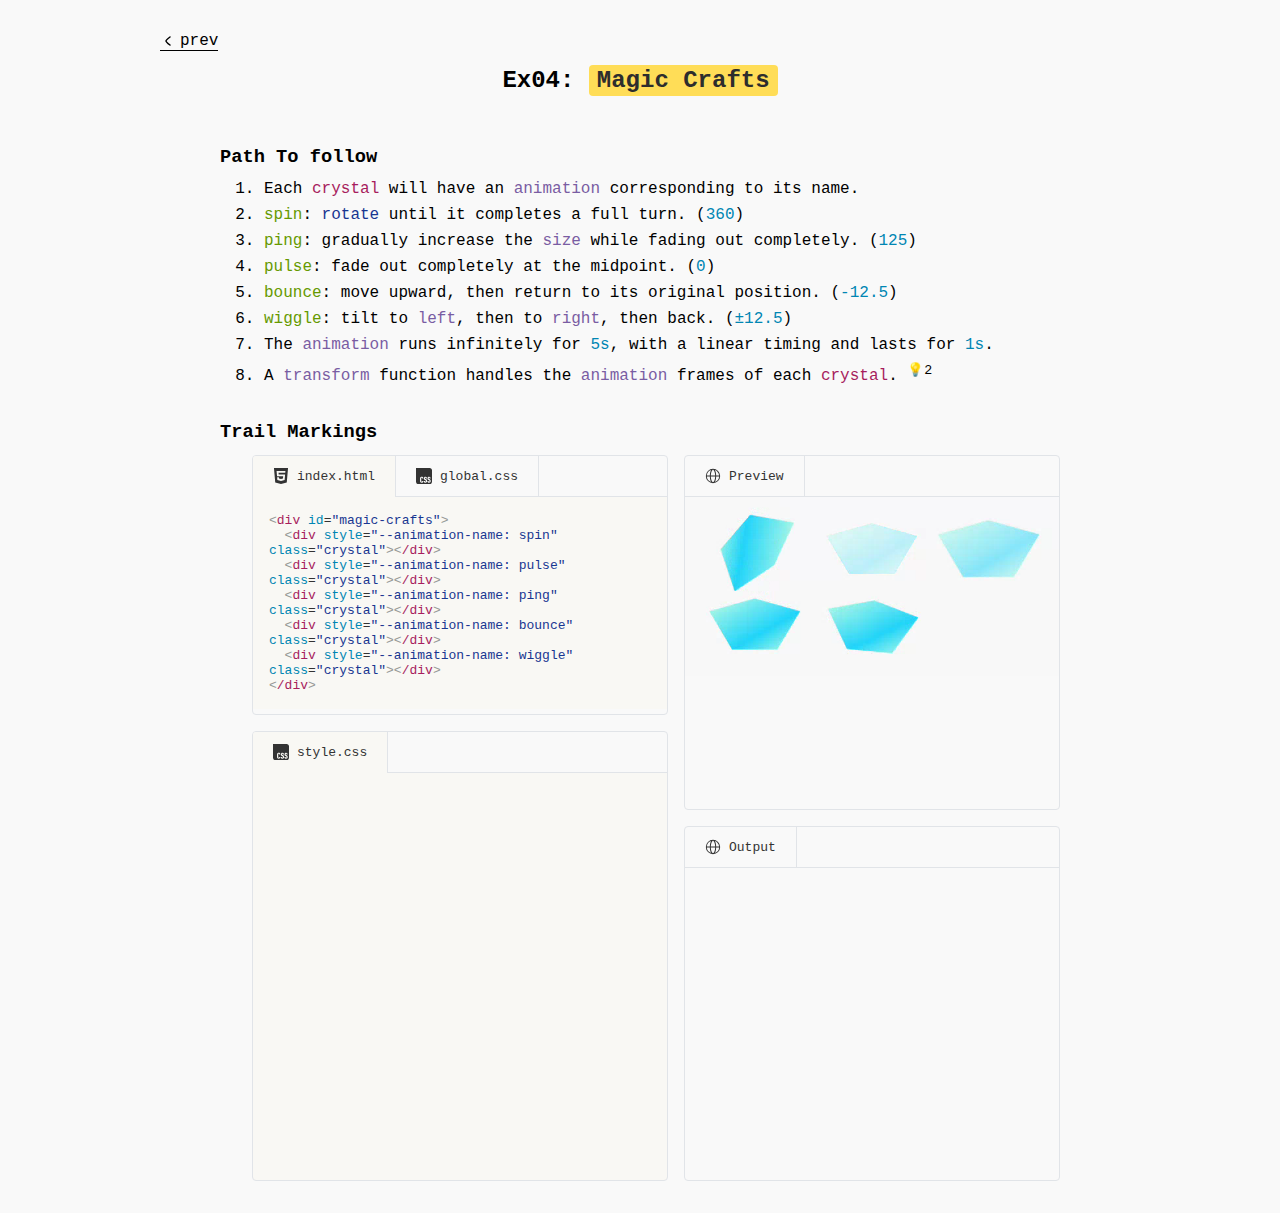
<file: public/pages/0x3.html>
<!DOCTYPE html>
<html lang="en">
  <head>
    <meta charset="UTF-8" />
    <meta name="viewport" content="width=device-width, initial-scale=1.0" />
    <title>Animations | Ex04</title>
    <link rel="shortcut icon" href="../../favicon.svg" type="image/svg" />
    <link rel="stylesheet" href="../css/style.css" />
  </head>

  <body>
    <section id="hover-bg-color">
      <header>
        <nav>
          <a id="prev-link" href="../pages/0x1.html">
            <svg
              xmlns="http://www.w3.org/2000/svg"
              viewBox="0 0 24 24"
              fill="none"
            >
              <path
                d="M15 6C15 6 9.00001 10.4189 9 12C8.99999 13.5812 15 18 15 18"
                stroke="currentColor"
                stroke-width="2.25"
                stroke-linecap="round"
                stroke-linejoin="round"
              />
            </svg>
            <span>prev</span>
          </a>
        </nav>
        <h2 class="title">Ex04: <span>Magic Crafts</span></h2>
      </header>

      <main>
        <div class="container">
          <h3>Path To follow</h3>
          <ol data-highlight="css">
            <li>
              Each <span class="css-selector">crystal</span> will have an
              <span class="css-property">animation</span> corresponding to its
              name.
            </li>
            <li>
              <span class="css-string">spin</span>:
              <span class="css-function">rotate</span> until it completes a full
              turn. (<span class="css-number">360</span>)
            </li>
            <li>
              <span class="css-string">ping</span>: gradually increase the
              <span class="css-property">size</span> while fading out
              completely. (<span class="css-number">125</span>)
            </li>
            <li>
              <span class="css-string">pulse</span>: fade out completely at the
              midpoint. (<span class="css-number">0</span>)
            </li>
            <li>
              <span class="css-string">bounce</span>: move upward, then return
              to its original position. (<span class="css-number">-12.5</span>)
            </li>
            <li>
              <span class="css-string">wiggle</span>: tilt to
              <span class="css-property">left</span>, then to
              <span class="css-property">right</span>, then back. (<span
                class="css-number"
                >±12.5</span
              >)
            </li>
            <li>
              The <span class="css-property">animation</span> runs infinitely
              for <span class="css-number-with-unit">5s</span>, with a linear
              timing and lasts for <span class="css-number-with-unit">1s</span>.
            </li>

            <li>
              A <span class="css-property">transform</span> function handles the
              <span class="css-property">animation</span> frames of each
              <span class="css-selector">crystal</span>.
              <sup
                ><button id="show" class="open-btn" onclick="modal.showModal()">
                  💡2
                </button>
                <dialog id="modal">
                  <div class="box flex flex-col gap-1.5">
                    <header>
                      <div class="flex">
                        <h2 class="hint-title">
                          hint 02: <span>Transform Functions</span> in CSS
                        </h2>
                        <button class="close-btn" onclick="modal.close()">
                          <svg
                            xmlns="http://www.w3.org/2000/svg"
                            fill="none"
                            viewBox="0 0 24 24"
                            stroke-width="1.5"
                            stroke="currentColor"
                          >
                            <path
                              stroke-linecap="round"
                              stroke-linejoin="round"
                              d="M6 18 18 6M6 6l12 12"
                            />
                          </svg>
                        </button>
                      </div>

                      <p class="hint-description">
                        Consider CSS transform functions as reusable
                        transformations;<br />such as rotating, scaling, or
                        translating.
                      </p>
                    </header>

                    <div class="hint-main">
                      <div class="flex gap-1 flex-1/2">
                        <div class="flex gap-1 flex-col">
                          <div class="code-block input">
                            <div class="header">
                              <div
                                data-group="hint"
                                data-code="hint-html-code"
                                class="file multiple selected"
                                onclick="show(this)"
                              >
                                <svg
                                  xmlns="http://www.w3.org/2000/svg"
                                  class="icon"
                                  viewBox="0 0 16 16"
                                >
                                  <path
                                    fill="currentColor"
                                    d="M.946 0L2.23 14.4L7.992 16l5.777-1.602L15.055 0H.947zM12.26 4.71H5.502l.161 1.809H12.1l-.485 5.422l-3.623 1.004l-3.618-1.004l-.247-2.774H5.9l.126 1.41l1.967.53l.004-.001l1.968-.531l.204-2.29H4.048l-.476-5.341h8.847l-.158 1.766z"
                                  />
                                </svg>
                                <h4 class="title">index.html</h4>
                              </div>
                              <div
                                data-group="hint"
                                data-code="hint-css-code"
                                class="file multiple"
                                onclick="show(this)"
                              >
                                <svg
                                  xmlns="http://www.w3.org/2000/svg"
                                  class="icon"
                                  viewBox="0 0 24 24"
                                >
                                  <path
                                    fill="currentColor"
                                    d="M0 0v20.16A3.84 3.84 0 0 0 3.84 24h16.32A3.84 3.84 0 0 0 24 20.16V3.84A3.84 3.84 0 0 0 20.16 0Zm14.256 13.08c1.56 0 2.28 1.08 2.304 2.64h-1.608c.024-.288-.048-.6-.144-.84c-.096-.192-.288-.264-.552-.264c-.456 0-.696.264-.696.84c-.024.576.288.888.768 1.08c.72.288 1.608.744 1.92 1.296q.432.648.432 1.656c0 1.608-.912 2.592-2.496 2.592c-1.656 0-2.4-1.032-2.424-2.688h1.68c0 .792.264 1.176.792 1.176c.264 0 .456-.072.552-.24c.192-.312.24-1.176-.048-1.512c-.312-.408-.912-.6-1.32-.816q-.828-.396-1.224-.936c-.24-.36-.36-.888-.36-1.536c0-1.44.936-2.472 2.424-2.448m5.4 0c1.584 0 2.304 1.08 2.328 2.64h-1.608c0-.288-.048-.6-.168-.84c-.096-.192-.264-.264-.528-.264c-.48 0-.72.264-.72.84s.288.888.792 1.08c.696.288 1.608.744 1.92 1.296c.264.432.408.984.408 1.656c.024 1.608-.888 2.592-2.472 2.592c-1.68 0-2.424-1.056-2.448-2.688h1.68c0 .744.264 1.176.792 1.176c.264 0 .456-.072.552-.24c.216-.312.264-1.176-.048-1.512c-.288-.408-.888-.6-1.32-.816c-.552-.264-.96-.576-1.2-.936s-.36-.888-.36-1.536c-.024-1.44.912-2.472 2.4-2.448m-11.031.018c.711-.006 1.419.198 1.839.63c.432.432.672 1.128.648 1.992H9.336c.024-.456-.096-.792-.432-.96c-.312-.144-.768-.048-.888.24c-.12.264-.192.576-.168.864v3.504c0 .744.264 1.128.768 1.128a.65.65 0 0 0 .552-.264c.168-.24.192-.552.168-.84h1.776c.096 1.632-.984 2.712-2.568 2.688c-1.536 0-2.496-.864-2.472-2.472v-4.032c0-.816.24-1.44.696-1.848c.432-.408 1.146-.624 1.857-.63"
                                  />
                                </svg>
                                <h4 class="title">global.css</h4>
                              </div>
                            </div>

                            <textarea
                              data-lang="html"
                              data-target="rotate-output scale-output translate-output"
                              data-code='&lt;div id="before"&gt;&lt;/div&gt;\n&lt;div id="after"&gt;&lt;/div&gt;'
                              class="editor"
                              hidden
                            ></textarea>
                            <code
                              id="hint-html-code"
                              class="highlighted"
                            ></code>
                            <textarea
                              data-lang="css"
                              data-target="rotate-output scale-output translate-output"
                              data-type="static"
                              data-code="body {\n\toverflow: hidden;\n\tdisplay: grid;\n\tplace-items: center;\n}\n\n#after, #before {\n\tposition: absolute;\n\twidth: 150px;\n\theight: 50px;\n\tbackground-color: #5779FF;\n}\n\n#before {\n\topacity: 25%;\n}"
                              class="editor"
                              hidden
                            ></textarea>
                            <code
                              id="hint-css-code"
                              class="highlighted"
                              style="display: none"
                            ></code>
                          </div>

                          <div class="code-block input">
                            <div class="header">
                              <div
                                data-group="example"
                                data-code="rotate-code"
                                data-iframe="rotate-output"
                                onclick="show(this)"
                                class="file multiple selected"
                              >
                                <svg
                                  xmlns="http://www.w3.org/2000/svg"
                                  class="icon"
                                  viewBox="0 0 24 24"
                                >
                                  <path
                                    fill="currentColor"
                                    d="M0 0v20.16A3.84 3.84 0 0 0 3.84 24h16.32A3.84 3.84 0 0 0 24 20.16V3.84A3.84 3.84 0 0 0 20.16 0Zm14.256 13.08c1.56 0 2.28 1.08 2.304 2.64h-1.608c.024-.288-.048-.6-.144-.84c-.096-.192-.288-.264-.552-.264c-.456 0-.696.264-.696.84c-.024.576.288.888.768 1.08c.72.288 1.608.744 1.92 1.296q.432.648.432 1.656c0 1.608-.912 2.592-2.496 2.592c-1.656 0-2.4-1.032-2.424-2.688h1.68c0 .792.264 1.176.792 1.176c.264 0 .456-.072.552-.24c.192-.312.24-1.176-.048-1.512c-.312-.408-.912-.6-1.32-.816q-.828-.396-1.224-.936c-.24-.36-.36-.888-.36-1.536c0-1.44.936-2.472 2.424-2.448m5.4 0c1.584 0 2.304 1.08 2.328 2.64h-1.608c0-.288-.048-.6-.168-.84c-.096-.192-.264-.264-.528-.264c-.48 0-.72.264-.72.84s.288.888.792 1.08c.696.288 1.608.744 1.92 1.296c.264.432.408.984.408 1.656c.024 1.608-.888 2.592-2.472 2.592c-1.68 0-2.424-1.056-2.448-2.688h1.68c0 .744.264 1.176.792 1.176c.264 0 .456-.072.552-.24c.216-.312.264-1.176-.048-1.512c-.288-.408-.888-.6-1.32-.816c-.552-.264-.96-.576-1.2-.936s-.36-.888-.36-1.536c-.024-1.44.912-2.472 2.4-2.448m-11.031.018c.711-.006 1.419.198 1.839.63c.432.432.672 1.128.648 1.992H9.336c.024-.456-.096-.792-.432-.96c-.312-.144-.768-.048-.888.24c-.12.264-.192.576-.168.864v3.504c0 .744.264 1.128.768 1.128a.65.65 0 0 0 .552-.264c.168-.24.192-.552.168-.84h1.776c.096 1.632-.984 2.712-2.568 2.688c-1.536 0-2.496-.864-2.472-2.472v-4.032c0-.816.24-1.44.696-1.848c.432-.408 1.146-.624 1.857-.63"
                                  />
                                </svg>
                                <h4 class="title">rotate.css</h4>
                              </div>

                              <div
                                data-group="example"
                                data-code="scale-code"
                                data-iframe="scale-output"
                                onclick="show(this)"
                                class="file multiple"
                              >
                                <svg
                                  xmlns="http://www.w3.org/2000/svg"
                                  class="icon"
                                  viewBox="0 0 24 24"
                                >
                                  <path
                                    fill="currentColor"
                                    d="M0 0v20.16A3.84 3.84 0 0 0 3.84 24h16.32A3.84 3.84 0 0 0 24 20.16V3.84A3.84 3.84 0 0 0 20.16 0Zm14.256 13.08c1.56 0 2.28 1.08 2.304 2.64h-1.608c.024-.288-.048-.6-.144-.84c-.096-.192-.288-.264-.552-.264c-.456 0-.696.264-.696.84c-.024.576.288.888.768 1.08c.72.288 1.608.744 1.92 1.296q.432.648.432 1.656c0 1.608-.912 2.592-2.496 2.592c-1.656 0-2.4-1.032-2.424-2.688h1.68c0 .792.264 1.176.792 1.176c.264 0 .456-.072.552-.24c.192-.312.24-1.176-.048-1.512c-.312-.408-.912-.6-1.32-.816q-.828-.396-1.224-.936c-.24-.36-.36-.888-.36-1.536c0-1.44.936-2.472 2.424-2.448m5.4 0c1.584 0 2.304 1.08 2.328 2.64h-1.608c0-.288-.048-.6-.168-.84c-.096-.192-.264-.264-.528-.264c-.48 0-.72.264-.72.84s.288.888.792 1.08c.696.288 1.608.744 1.92 1.296c.264.432.408.984.408 1.656c.024 1.608-.888 2.592-2.472 2.592c-1.68 0-2.424-1.056-2.448-2.688h1.68c0 .744.264 1.176.792 1.176c.264 0 .456-.072.552-.24c.216-.312.264-1.176-.048-1.512c-.288-.408-.888-.6-1.32-.816c-.552-.264-.96-.576-1.2-.936s-.36-.888-.36-1.536c-.024-1.44.912-2.472 2.4-2.448m-11.031.018c.711-.006 1.419.198 1.839.63c.432.432.672 1.128.648 1.992H9.336c.024-.456-.096-.792-.432-.96c-.312-.144-.768-.048-.888.24c-.12.264-.192.576-.168.864v3.504c0 .744.264 1.128.768 1.128a.65.65 0 0 0 .552-.264c.168-.24.192-.552.168-.84h1.776c.096 1.632-.984 2.712-2.568 2.688c-1.536 0-2.496-.864-2.472-2.472v-4.032c0-.816.24-1.44.696-1.848c.432-.408 1.146-.624 1.857-.63"
                                  />
                                </svg>
                                <h4 class="title">scale.css</h4>
                              </div>
                              <div
                                data-group="example"
                                data-code="translate-code"
                                data-iframe="translate-output"
                                onclick="show(this)"
                                class="file multiple"
                              >
                                <svg
                                  xmlns="http://www.w3.org/2000/svg"
                                  class="icon"
                                  viewBox="0 0 24 24"
                                >
                                  <path
                                    fill="currentColor"
                                    d="M0 0v20.16A3.84 3.84 0 0 0 3.84 24h16.32A3.84 3.84 0 0 0 24 20.16V3.84A3.84 3.84 0 0 0 20.16 0Zm14.256 13.08c1.56 0 2.28 1.08 2.304 2.64h-1.608c.024-.288-.048-.6-.144-.84c-.096-.192-.288-.264-.552-.264c-.456 0-.696.264-.696.84c-.024.576.288.888.768 1.08c.72.288 1.608.744 1.92 1.296q.432.648.432 1.656c0 1.608-.912 2.592-2.496 2.592c-1.656 0-2.4-1.032-2.424-2.688h1.68c0 .792.264 1.176.792 1.176c.264 0 .456-.072.552-.24c.192-.312.24-1.176-.048-1.512c-.312-.408-.912-.6-1.32-.816q-.828-.396-1.224-.936c-.24-.36-.36-.888-.36-1.536c0-1.44.936-2.472 2.424-2.448m5.4 0c1.584 0 2.304 1.08 2.328 2.64h-1.608c0-.288-.048-.6-.168-.84c-.096-.192-.264-.264-.528-.264c-.48 0-.72.264-.72.84s.288.888.792 1.08c.696.288 1.608.744 1.92 1.296c.264.432.408.984.408 1.656c.024 1.608-.888 2.592-2.472 2.592c-1.68 0-2.424-1.056-2.448-2.688h1.68c0 .744.264 1.176.792 1.176c.264 0 .456-.072.552-.24c.216-.312.264-1.176-.048-1.512c-.288-.408-.888-.6-1.32-.816c-.552-.264-.96-.576-1.2-.936s-.36-.888-.36-1.536c-.024-1.44.912-2.472 2.4-2.448m-11.031.018c.711-.006 1.419.198 1.839.63c.432.432.672 1.128.648 1.992H9.336c.024-.456-.096-.792-.432-.96c-.312-.144-.768-.048-.888.24c-.12.264-.192.576-.168.864v3.504c0 .744.264 1.128.768 1.128a.65.65 0 0 0 .552-.264c.168-.24.192-.552.168-.84h1.776c.096 1.632-.984 2.712-2.568 2.688c-1.536 0-2.496-.864-2.472-2.472v-4.032c0-.816.24-1.44.696-1.848c.432-.408 1.146-.624 1.857-.63"
                                  />
                                </svg>
                                <h4 class="title">translate.css</h4>
                              </div>
                            </div>

                            <textarea
                              data-lang="css"
                              data-target="rotate-output"
                              data-code="#after {\n\ttransform: rotate(-45deg);\n}"
                              class="editor"
                              hidden
                            ></textarea>
                            <code id="rotate-code" class="highlighted"></code>
                            <textarea
                              data-lang="css"
                              data-target="scale-output"
                              data-code="#after {\n\ttransform: scale(50%);\n}"
                              class="editor"
                              hidden
                            ></textarea>
                            <code
                              id="scale-code"
                              class="highlighted"
                              style="display: none"
                            ></code>
                            <textarea
                              data-lang="css"
                              data-target="translate-output"
                              data-code="#after {\n\ttransform: translateX(25%) translateY(-50%);\n}"
                              class="editor"
                              hidden
                            ></textarea>
                            <code
                              id="translate-code"
                              class="highlighted"
                              style="display: none"
                            ></code>
                          </div>
                        </div>

                        <div class="code-block">
                          <div class="header">
                            <div class="file">
                              <svg
                                xmlns="http://www.w3.org/2000/svg"
                                class="icon"
                                viewBox="0 0 24 24"
                              >
                                <path
                                  fill="currentColor"
                                  fill-rule="evenodd"
                                  d="M9.206 3.182A9.254 9.254 0 0 0 2.78 11.25h4.48c.033-1.096.135-2.176.305-3.2c.207-1.254.515-2.41.91-3.4a9.3 9.3 0 0 1 .731-1.468ZM12 1.25a10.75 10.75 0 1 0 0 21.5a10.75 10.75 0 0 0 0-21.5Zm0 1.5c-.261 0-.599.126-.991.532c-.396.41-.791 1.051-1.141 1.925c-.347.869-.63 1.917-.824 3.089c-.155.94-.25 1.937-.282 2.954h6.476a22.452 22.452 0 0 0-.282-2.954c-.194-1.172-.477-2.22-.824-3.089c-.35-.874-.745-1.515-1.14-1.925c-.393-.406-.73-.532-.992-.532Zm4.74 8.5a23.96 23.96 0 0 0-.305-3.2c-.207-1.254-.515-2.41-.91-3.4a9.292 9.292 0 0 0-.732-1.468a9.238 9.238 0 0 1 3.748 2.277a9.25 9.25 0 0 1 2.678 5.791h-4.48Zm-1.502 1.5H8.762c.031 1.017.127 2.014.282 2.954c.194 1.172.477 2.22.824 3.088c.35.875.745 1.516 1.14 1.926c.393.406.73.532.992.532c.261 0 .599-.126.991-.532c.396-.41.791-1.051 1.141-1.925c.347-.869.63-1.917.824-3.089c.155-.94.25-1.937.282-2.954Zm-.444 8.068c.27-.434.515-.929.73-1.468c.396-.99.704-2.146.911-3.4a23.96 23.96 0 0 0 .304-3.2h4.48a9.25 9.25 0 0 1-6.426 8.068Zm-5.588 0a9.3 9.3 0 0 1-.73-1.468c-.396-.99-.704-2.146-.911-3.4a23.961 23.961 0 0 1-.304-3.2H2.78a9.25 9.25 0 0 0 6.425 8.068Z"
                                  clip-rule="evenodd"
                                />
                              </svg>
                              <h4 class="title">Output</h4>
                            </div>
                          </div>

                          <iframe id="rotate-output" class="output"></iframe>
                          <iframe
                            id="scale-output"
                            class="output"
                            style="display: none"
                          ></iframe>
                          <iframe
                            id="translate-output"
                            class="output"
                            style="display: none"
                          ></iframe>
                        </div>
                      </div>
                    </div>

                    <div class="footer">
                      <button class="btn-close" onclick="modal.close()">
                        close
                      </button>
                    </div>
                  </div>
                </dialog>
              </sup>
            </li>
          </ol>
        </div>

        <div class="container">
          <h3>Trail Markings</h3>
          <div class="flex gap-1 flex-1/2">
            <div class="flex gap-1 flex-col">
              <div class="code-block input">
                <div class="header">
                  <div
                    data-group="trail"
                    data-code="html-code"
                    class="file multiple selected"
                    onclick="show(this)"
                  >
                    <svg
                      xmlns="http://www.w3.org/2000/svg"
                      class="icon"
                      viewBox="0 0 16 16"
                    >
                      <path
                        fill="currentColor"
                        d="M.946 0L2.23 14.4L7.992 16l5.777-1.602L15.055 0H.947zM12.26 4.71H5.502l.161 1.809H12.1l-.485 5.422l-3.623 1.004l-3.618-1.004l-.247-2.774H5.9l.126 1.41l1.967.53l.004-.001l1.968-.531l.204-2.29H4.048l-.476-5.341h8.847l-.158 1.766z"
                      />
                    </svg>
                    <h4 class="title">index.html</h4>
                  </div>
                  <div
                    data-group="trail"
                    data-code="css-code"
                    class="file multiple"
                    onclick="show(this)"
                  >
                    <svg
                      xmlns="http://www.w3.org/2000/svg"
                      class="icon"
                      viewBox="0 0 24 24"
                    >
                      <path
                        fill="currentColor"
                        d="M0 0v20.16A3.84 3.84 0 0 0 3.84 24h16.32A3.84 3.84 0 0 0 24 20.16V3.84A3.84 3.84 0 0 0 20.16 0Zm14.256 13.08c1.56 0 2.28 1.08 2.304 2.64h-1.608c.024-.288-.048-.6-.144-.84c-.096-.192-.288-.264-.552-.264c-.456 0-.696.264-.696.84c-.024.576.288.888.768 1.08c.72.288 1.608.744 1.92 1.296q.432.648.432 1.656c0 1.608-.912 2.592-2.496 2.592c-1.656 0-2.4-1.032-2.424-2.688h1.68c0 .792.264 1.176.792 1.176c.264 0 .456-.072.552-.24c.192-.312.24-1.176-.048-1.512c-.312-.408-.912-.6-1.32-.816q-.828-.396-1.224-.936c-.24-.36-.36-.888-.36-1.536c0-1.44.936-2.472 2.424-2.448m5.4 0c1.584 0 2.304 1.08 2.328 2.64h-1.608c0-.288-.048-.6-.168-.84c-.096-.192-.264-.264-.528-.264c-.48 0-.72.264-.72.84s.288.888.792 1.08c.696.288 1.608.744 1.92 1.296c.264.432.408.984.408 1.656c.024 1.608-.888 2.592-2.472 2.592c-1.68 0-2.424-1.056-2.448-2.688h1.68c0 .744.264 1.176.792 1.176c.264 0 .456-.072.552-.24c.216-.312.264-1.176-.048-1.512c-.288-.408-.888-.6-1.32-.816c-.552-.264-.96-.576-1.2-.936s-.36-.888-.36-1.536c-.024-1.44.912-2.472 2.4-2.448m-11.031.018c.711-.006 1.419.198 1.839.63c.432.432.672 1.128.648 1.992H9.336c.024-.456-.096-.792-.432-.96c-.312-.144-.768-.048-.888.24c-.12.264-.192.576-.168.864v3.504c0 .744.264 1.128.768 1.128a.65.65 0 0 0 .552-.264c.168-.24.192-.552.168-.84h1.776c.096 1.632-.984 2.712-2.568 2.688c-1.536 0-2.496-.864-2.472-2.472v-4.032c0-.816.24-1.44.696-1.848c.432-.408 1.146-.624 1.857-.63"
                      />
                    </svg>
                    <h4 class="title">global.css</h4>
                  </div>
                </div>

                <textarea
                  data-lang="html"
                  data-target="output"
                  data-code='&lt;div id="magic-crafts"&gt;\n\t&lt;div style="--animation-name: spin" class="crystal"&gt;&lt;/div&gt;\n\t&lt;div style="--animation-name: pulse" class="crystal"&gt;&lt;/div&gt;\n\t&lt;div style="--animation-name: ping" class="crystal"&gt;&lt;/div&gt;\n\t&lt;div style="--animation-name: bounce" class="crystal"&gt;&lt;/div&gt;\n\t&lt;div style="--animation-name: wiggle" class="crystal"&gt;&lt;/div&gt;\n&lt;/div&gt;'
                  class="editor"
                  hidden
                ></textarea>
                <code id="html-code" class="highlighted"></code>
                <textarea
                  data-lang="css"
                  data-target="output"
                  data-type="static"
                  data-code="body {\n\tmargin: 0;\n}\n\n#magic-crafts {\n\twidth: calc(100vw - 5rem);\n\theight: calc(100vh - 5rem);\n\tpadding: 2.5rem;\n\tdisplay: grid;\n\tgap: 2.5rem;\n}\n\n.crystal {\n\tbackground: linear-gradient(150deg,rgba(196, 255, 229, 1) 0%, rgba(0, 212, 255, 1) 63%, rgba(196, 255, 229, 1) 100%);\n\tclip-path: polygon(50% 0%, 100% 25%, 75% 100%, 25% 100%, 0% 25%);\n}"
                  class="editor"
                  hidden
                ></textarea>
                <code
                  id="css-code"
                  class="highlighted"
                  style="display: none"
                ></code>
              </div>

              <div class="code-block input dynamic">
                <div class="header">
                  <div class="file selected">
                    <svg
                      xmlns="http://www.w3.org/2000/svg"
                      class="icon"
                      viewBox="0 0 24 24"
                    >
                      <path
                        fill="currentColor"
                        d="M0 0v20.16A3.84 3.84 0 0 0 3.84 24h16.32A3.84 3.84 0 0 0 24 20.16V3.84A3.84 3.84 0 0 0 20.16 0Zm14.256 13.08c1.56 0 2.28 1.08 2.304 2.64h-1.608c.024-.288-.048-.6-.144-.84c-.096-.192-.288-.264-.552-.264c-.456 0-.696.264-.696.84c-.024.576.288.888.768 1.08c.72.288 1.608.744 1.92 1.296q.432.648.432 1.656c0 1.608-.912 2.592-2.496 2.592c-1.656 0-2.4-1.032-2.424-2.688h1.68c0 .792.264 1.176.792 1.176c.264 0 .456-.072.552-.24c.192-.312.24-1.176-.048-1.512c-.312-.408-.912-.6-1.32-.816q-.828-.396-1.224-.936c-.24-.36-.36-.888-.36-1.536c0-1.44.936-2.472 2.424-2.448m5.4 0c1.584 0 2.304 1.08 2.328 2.64h-1.608c0-.288-.048-.6-.168-.84c-.096-.192-.264-.264-.528-.264c-.48 0-.72.264-.72.84s.288.888.792 1.08c.696.288 1.608.744 1.92 1.296c.264.432.408.984.408 1.656c.024 1.608-.888 2.592-2.472 2.592c-1.68 0-2.424-1.056-2.448-2.688h1.68c0 .744.264 1.176.792 1.176c.264 0 .456-.072.552-.24c.216-.312.264-1.176-.048-1.512c-.288-.408-.888-.6-1.32-.816c-.552-.264-.96-.576-1.2-.936s-.36-.888-.36-1.536c-.024-1.44.912-2.472 2.4-2.448m-11.031.018c.711-.006 1.419.198 1.839.63c.432.432.672 1.128.648 1.992H9.336c.024-.456-.096-.792-.432-.96c-.312-.144-.768-.048-.888.24c-.12.264-.192.576-.168.864v3.504c0 .744.264 1.128.768 1.128a.65.65 0 0 0 .552-.264c.168-.24.192-.552.168-.84h1.776c.096 1.632-.984 2.712-2.568 2.688c-1.536 0-2.496-.864-2.472-2.472v-4.032c0-.816.24-1.44.696-1.848c.432-.408 1.146-.624 1.857-.63"
                      />
                    </svg>
                    <h4 class="title">style.css</h4>
                  </div>
                </div>

                <div class="editor-block">
                  <textarea
                    data-key="0x2"
                    data-lang="css"
                    data-target="output"
                    spellcheck="false"
                    class="editor cached"
                    oninput="update(this); sync_scroll(this);"
                    onscroll="sync_scroll(this);"
                    onkeydown="check_tab(this, event);"
                  ></textarea>
                  <code class="highlighted"></code>
                </div>
              </div>
            </div>

            <div class="flex gap-1 flex-col">
              <div class="code-block flex-full">
                <div class="header">
                  <div class="file">
                    <svg
                      xmlns="http://www.w3.org/2000/svg"
                      class="icon"
                      viewBox="0 0 24 24"
                    >
                      <path
                        fill="currentColor"
                        fill-rule="evenodd"
                        d="M9.206 3.182A9.254 9.254 0 0 0 2.78 11.25h4.48c.033-1.096.135-2.176.305-3.2c.207-1.254.515-2.41.91-3.4a9.3 9.3 0 0 1 .731-1.468ZM12 1.25a10.75 10.75 0 1 0 0 21.5a10.75 10.75 0 0 0 0-21.5Zm0 1.5c-.261 0-.599.126-.991.532c-.396.41-.791 1.051-1.141 1.925c-.347.869-.63 1.917-.824 3.089c-.155.94-.25 1.937-.282 2.954h6.476a22.452 22.452 0 0 0-.282-2.954c-.194-1.172-.477-2.22-.824-3.089c-.35-.874-.745-1.515-1.14-1.925c-.393-.406-.73-.532-.992-.532Zm4.74 8.5a23.96 23.96 0 0 0-.305-3.2c-.207-1.254-.515-2.41-.91-3.4a9.292 9.292 0 0 0-.732-1.468a9.238 9.238 0 0 1 3.748 2.277a9.25 9.25 0 0 1 2.678 5.791h-4.48Zm-1.502 1.5H8.762c.031 1.017.127 2.014.282 2.954c.194 1.172.477 2.22.824 3.088c.35.875.745 1.516 1.14 1.926c.393.406.73.532.992.532c.261 0 .599-.126.991-.532c.396-.41.791-1.051 1.141-1.925c.347-.869.63-1.917.824-3.089c.155-.94.25-1.937.282-2.954Zm-.444 8.068c.27-.434.515-.929.73-1.468c.396-.99.704-2.146.911-3.4a23.96 23.96 0 0 0 .304-3.2h4.48a9.25 9.25 0 0 1-6.426 8.068Zm-5.588 0a9.3 9.3 0 0 1-.73-1.468c-.396-.99-.704-2.146-.911-3.4a23.961 23.961 0 0 1-.304-3.2H2.78a9.25 9.25 0 0 0 6.425 8.068Z"
                        clip-rule="evenodd"
                      />
                    </svg>
                    <h4 class="title">Preview</h4>
                  </div>
                </div>

                <video name="media" muted autoplay loop>
                  <source src="../videos/0x3.webm" type="video/webm" />
                </video>
              </div>

              <div class="code-block flex-full">
                <div class="header">
                  <div class="file">
                    <svg
                      xmlns="http://www.w3.org/2000/svg"
                      class="icon"
                      viewBox="0 0 24 24"
                    >
                      <path
                        fill="currentColor"
                        fill-rule="evenodd"
                        d="M9.206 3.182A9.254 9.254 0 0 0 2.78 11.25h4.48c.033-1.096.135-2.176.305-3.2c.207-1.254.515-2.41.91-3.4a9.3 9.3 0 0 1 .731-1.468ZM12 1.25a10.75 10.75 0 1 0 0 21.5a10.75 10.75 0 0 0 0-21.5Zm0 1.5c-.261 0-.599.126-.991.532c-.396.41-.791 1.051-1.141 1.925c-.347.869-.63 1.917-.824 3.089c-.155.94-.25 1.937-.282 2.954h6.476a22.452 22.452 0 0 0-.282-2.954c-.194-1.172-.477-2.22-.824-3.089c-.35-.874-.745-1.515-1.14-1.925c-.393-.406-.73-.532-.992-.532Zm4.74 8.5a23.96 23.96 0 0 0-.305-3.2c-.207-1.254-.515-2.41-.91-3.4a9.292 9.292 0 0 0-.732-1.468a9.238 9.238 0 0 1 3.748 2.277a9.25 9.25 0 0 1 2.678 5.791h-4.48Zm-1.502 1.5H8.762c.031 1.017.127 2.014.282 2.954c.194 1.172.477 2.22.824 3.088c.35.875.745 1.516 1.14 1.926c.393.406.73.532.992.532c.261 0 .599-.126.991-.532c.396-.41.791-1.051 1.141-1.925c.347-.869.63-1.917.824-3.089c.155-.94.25-1.937.282-2.954Zm-.444 8.068c.27-.434.515-.929.73-1.468c.396-.99.704-2.146.911-3.4a23.96 23.96 0 0 0 .304-3.2h4.48a9.25 9.25 0 0 1-6.426 8.068Zm-5.588 0a9.3 9.3 0 0 1-.73-1.468c-.396-.99-.704-2.146-.911-3.4a23.961 23.961 0 0 1-.304-3.2H2.78a9.25 9.25 0 0 0 6.425 8.068Z"
                        clip-rule="evenodd"
                      />
                    </svg>
                    <h4 class="title">Output</h4>
                  </div>
                </div>

                <iframe id="output" class="output"></iframe>
              </div>
            </div>
          </div>
        </div>
      </main>
    </section>
    <script src="../js/code.js"></script>
  </body>
</html>
</file>
<file: public/css/style.css>
@import url(./code.css);
@import url(./app.css);

* {
    padding: 0;
    margin: 0;
    box-sizing: border-box;
    font-family: 'Courier New', Courier, monospace;
}

body {
    display: flex;
    align-items: center;
    justify-content: center;
    background-color: #F9F9F9;

    section {
        width: 75%;
        display: flex;
        flex-direction: column;
        padding: 2rem 0;
        gap: 3.25rem;

        nav {
            display: flex;
            margin-bottom: 1rem;

            a {
                display: flex;
                color: black;
                align-items: center;
                justify-content: center;
                gap: 0.25rem;
                text-decoration: none;
                border-bottom: 1px solid black;
                font-size: medium;

                svg {
                    width: 16px;
                    height: 16px;
                }

                &#next-link {
                    margin-left: auto;
                }

                &#prev-link {
                    margin-right: auto;
                }
            }
        }

        .title {
            margin-top: 1rem;
            text-align: center;

            span {
                background-color: #FFDD57;
                color: #2D2D2D;
                padding: 0.125rem 0.5rem;
                border-radius: 0.25rem;
                font-weight: bold;
            }
        }

        main {
            display: flex;
            flex-direction: column;
            gap: 2.25rem;
            width: fit-content;
            margin: 0 auto;
            width: 87.5%;

            .container {
                display: flex;
                flex-direction: column;
                gap: 0.75rem;

                h3 {
                    &::selection {
                        background-color: #FFDD57;
                    }

                    &~* {
                        margin-left: 2rem;
                    }

                    &~:is(ul, ol) {
                        margin-left: 2.75rem;
                    }
                }

                h4 {
                    font-weight: 500;

                    &::selection {
                        background-color: #FFDD57;
                    }

                    &+* {
                        margin-left: calc(2rem * 2);
                    }

                    &+:is(ul, ol) {
                        margin-left: calc(2.75rem * 2);
                    }
                }

                video {
                    width: fit-content;
                    max-width: 100%;
                }
            }

            .keyword-proprety {
                color: #3A7DFF;
            }

            .number-unit {
                color: #F5A623;
            }

            ol,
            ul {
                display: flex;
                flex-direction: column;
                gap: 0.5rem;
            }

            li a[href="../pages/hints.html"] {
                text-decoration: none;
                color: #2D2D2D;
            }
        }

        footer {
            display: flex;
            align-items: center;
            justify-content: center;

            a {
                text-decoration: none;
                background-color: #5779FF;
                color: white;
                padding: 0.75rem 1.25rem;
                font-weight: 600;
                border-radius: 0.25rem;

                &:hover {
                    background-color: #4f65be;
                }
            }
        }
    }
}

.lightindigo {
    color: #5779FF;
}

.black {
    color: black;
}

.lightblue {
    color: lightblue;
}

.purple {
    color: purple;
}

.yellow {
    color: yellow;
}

.grey {
    color: grey;
}

.blue {
    color: blue;
}

.green {
    color: green;
}

.red {
    color: red;
}

.orange {
    color: orange;
}

.transparent {
    color: transparent;
}

code.css {
    font-size: 14px;
    width: fit-content;
    display: flex;
    flex-direction: column;
    display: block;
    border: 1px solid #e1e4e8;
    color: #333333;
    border-radius: .25rem;
    width: fit-content;
    min-width: 50%;

    header {
        display: flex;
        align-items: center;
        gap: .5rem;
        padding: .75rem 1.25rem;
        border-bottom: 1px solid #e1e4e8;

        svg {
            width: 16px;
            height: 16px;
            fill: #333333;
        }

        h4 {
            font-weight: normal;
        }
    }

    main {
        padding: 1.25rem 1.25rem;
        display: inline-block;
        width: 100%;
        background-color: rgba(255, 221, 87, .03125);
    }

    .selector {
        color: #22863a;
    }

    .value {
        color: #005cc5;
    }

    .braces {
        color: #DCA106;
    }

    .comment {
        color: #6a737d;
        font-style: italic;
    }

    .string {
        color: #032f62;
    }

    .at-rule {
        color: #6f42c1;
    }

    .function,
    .important,
    .property {
        color: #d73a49;
    }
}

*[data-highlight="css"] {
    .selector {
        color: #D73A49;
    }

    .base {
        color: #4e4e4e;
    }

    .property {
        color: #005CC5;
    }

    .value {
        color: #22863A;
    }

    .unit {
        color: #E36209;
    }

    .pseudo-class:hover {
        color: #6F42C1;
    }

    .comment {
        color: #6A737D;
        font-style: italic;
    }

    .index {
        color: #6A737D;
    }

    .braces {
        color: #DCA106;
    }
}

dialog#modal::backdrop {
    background-color: rgba(0, 0, 0, 0.5);
}

dialog#modal {
    top: 50%;
    left: 50%;
    translate: -50% -50%;
    border: none;
    background-color: #F9F9F9;
    border-radius: 0.5rem;
    padding: 1.75rem;
}

dialog#modal header .hint-title span {
    background-color: #FFDD57;
    color: #2D2D2D;
    padding: 0.125rem 0.5rem;
    border-radius: 0.25rem;
    font-weight: bold;
}

button:is(.close-btn, .open-btn) {
    border: none;
    outline: none;
    margin-left: auto;
    background-color: transparent;
    cursor: pointer;
}

dialog#modal header button.close-btn {
    svg {
        width: 18px;
        height: 18px;
        margin-left: 1rem;
        translate: 0 -50%;
    }
}

.hint-description {
    margin-top: 0.5rem;
    margin-right: 0.5rem;
    font-size: 15px;
    color: hsl(240, 3.8%, 46.1%);
}

dialog#modal .footer .btn-close {
    background-color: #eeeeee;
    padding: .75rem 1.5rem;
    border-radius: 0.25rem;
    border: none;
    outline: none;
    float: right;
    cursor: pointer;
}
</file>
